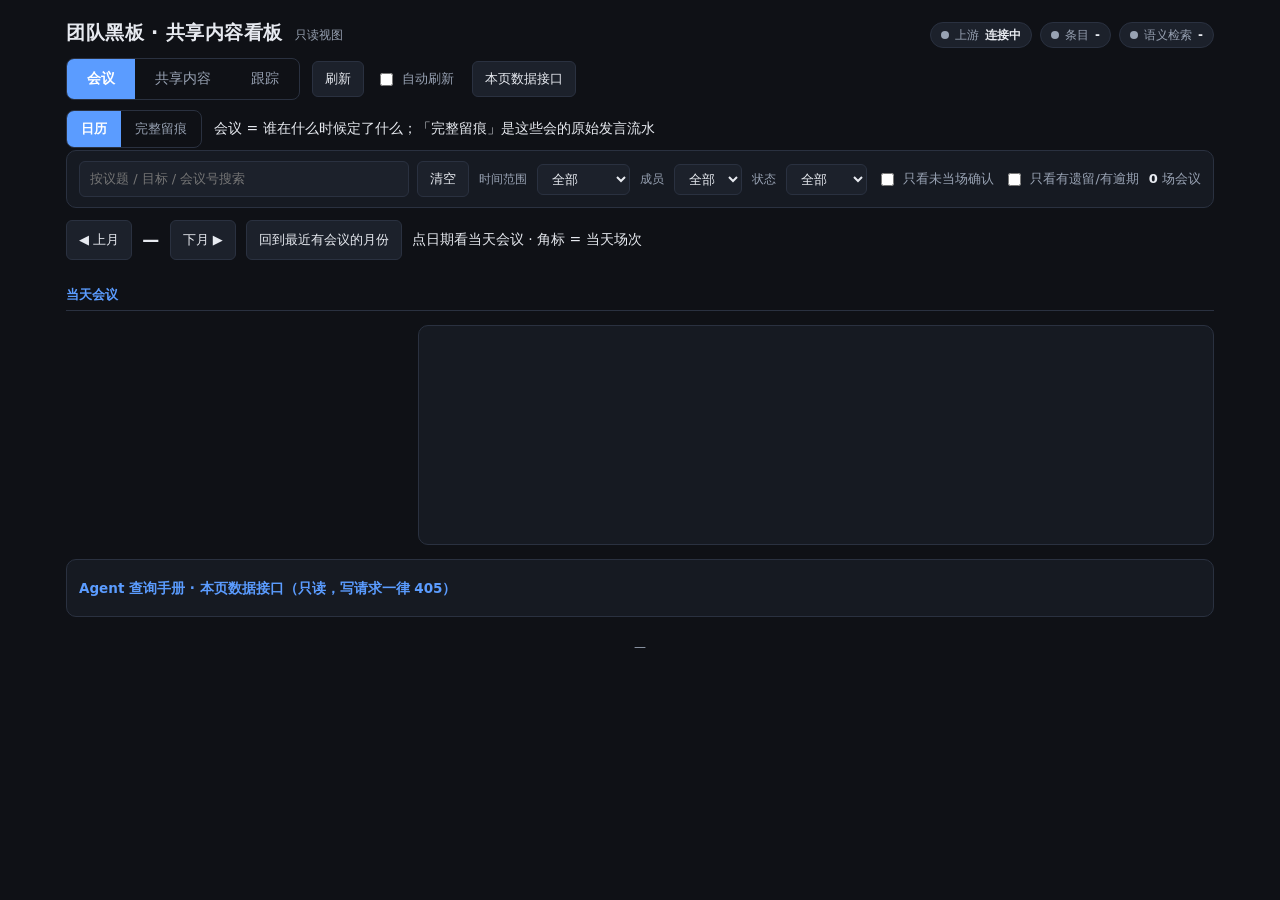
<file: crates/hacs-c/assets/view_page.html>
<!DOCTYPE html>
<html lang="zh-CN">
<head>
<meta charset="utf-8">
<meta name="viewport" content="width=device-width,initial-scale=1">
<title>团队黑板 · 共享内容看板</title>
<style>
:root{
  --bg:#0f1116; --panel:#161a22; --panel2:#1c212b; --line:#2a3140;
  --fg:#e7eaf0; --dim:#98a2b3; --accent:#5b9cff; --ok:#3fb950;
  --warn:#d29922; --err:#f85149; --chip:#232a36;
}
*{box-sizing:border-box}
html,body{margin:0;padding:0}
body{
  background:var(--bg); color:var(--fg);
  font-family:"Microsoft YaHei","PingFang SC","Noto Sans CJK SC","Source Han Sans SC",
    system-ui,-apple-system,"Segoe UI",sans-serif;
  /* 流体字号：手机上不至于小到看不清，桌面上也不会糊一屏大字 */
  font-size:clamp(13px,2.4vw,14px); line-height:1.7;
  overflow-x:hidden;                     /* 兜底：整页永远不横向滚 */
}
.wrap{max-width:1180px;margin:0 auto;padding:clamp(10px,2.2vw,16px) clamp(10px,2.2vw,16px) 48px}
header{display:flex;align-items:baseline;gap:12px;flex-wrap:wrap;margin-bottom:10px}
h1{font-size:clamp(16px,3.8vw,19px);margin:0;font-weight:600;letter-spacing:.5px}
.sub{color:var(--dim);font-size:12px}
.lights{display:flex;gap:8px;flex-wrap:wrap;margin-left:auto}
.light{display:inline-flex;align-items:center;gap:6px;background:var(--panel2);
  border:1px solid var(--line);border-radius:999px;padding:2px 10px;font-size:12px;color:var(--dim)}
.dot{width:8px;height:8px;border-radius:50%;background:var(--dim);flex:none}
.dot.ok{background:var(--ok)} .dot.bad{background:var(--err)} .dot.warn{background:var(--warn)}
.light b{color:var(--fg);font-weight:600}

#banner{display:none;margin:10px 0;padding:8px 12px;border-radius:6px;
  background:rgba(210,153,34,.14);border:1px solid var(--warn);color:#f0d68c;font-size:13px}
#banner.on{display:block}

.bar{background:var(--panel);border:1px solid var(--line);border-radius:10px;
  padding:10px 12px;display:flex;gap:10px;flex-wrap:wrap;align-items:center}
.bar .grow{flex:1 1 260px;display:flex;gap:8px;align-items:center;min-width:240px}
input[type=text],select{
  background:var(--panel2);color:var(--fg);border:1px solid var(--line);
  border-radius:6px;padding:6px 10px;font:inherit;font-size:13px;outline:none}
input[type=text]{width:100%}
input[type=text]:focus,select:focus{border-color:var(--accent)}
button{background:var(--panel2);color:var(--fg);border:1px solid var(--line);
  border-radius:6px;padding:6px 12px;font:inherit;font-size:13px;cursor:pointer;
  flex:none;white-space:nowrap}
button:hover{border-color:var(--accent);color:#fff}
button.primary{background:var(--accent);border-color:var(--accent);color:#fff;font-weight:600}
button.primary:hover{filter:brightness(1.1)}
.seg{display:inline-flex;border:1px solid var(--line);border-radius:6px;overflow:hidden;flex:none}
.seg button{border:0;border-radius:0;padding:6px 12px;background:transparent;color:var(--dim)}
.seg button.on{background:var(--accent);color:#fff;font-weight:600}
label.chk{display:inline-flex;align-items:center;gap:6px;color:var(--dim);font-size:13px;cursor:pointer}
.filters{display:flex;gap:10px;flex-wrap:wrap;align-items:center;margin-top:8px}
.filters .lb{color:var(--dim);font-size:12px}
.count{color:var(--dim);font-size:13px;margin-left:auto}
.count b{color:var(--fg)}

#list{margin-top:14px;display:flex;flex-direction:column;gap:10px}
.card{background:var(--panel);border:1px solid var(--line);border-left:3px solid var(--line);
  border-radius:8px;padding:10px 12px;cursor:pointer}
.card:hover{border-color:#3a4152;border-left-color:var(--accent)}
.card.open{border-left-color:var(--accent)}
.meta{display:flex;gap:8px;align-items:center;flex-wrap:wrap;font-size:12px;color:var(--dim)}
.id{font-family:Consolas,"Courier New",monospace;color:var(--accent);font-weight:700}
.chip{background:var(--chip);border:1px solid var(--line);border-radius:4px;padding:1px 7px;color:var(--fg)}
.chip.author{color:#7ee787} .chip.topic{color:#79c0ff} .chip.kind{color:#d2a8ff}
.chip.score{color:#ffb86b}
.time{margin-left:auto;white-space:nowrap}
.content{margin-top:7px;white-space:pre-wrap;word-break:break-word;font-size:13.5px;color:#dfe4ec}
.content.clip{max-height:4.8em;overflow:hidden;
  -webkit-mask-image:linear-gradient(#000 60%,transparent);mask-image:linear-gradient(#000 60%,transparent)}
.more{margin-top:4px;color:var(--accent);font-size:12px}
.refs{margin-top:7px;display:flex;gap:6px;flex-wrap:wrap}
.ref{background:var(--chip);border:1px dashed var(--line);border-radius:4px;
  padding:0 6px;font-size:11.5px;color:var(--dim)}
.empty{text-align:center;color:var(--dim);padding:44px 12px;border:1px dashed var(--line);border-radius:8px}
footer{margin-top:20px;color:var(--dim);font-size:12px;text-align:center}

/* --- 一级导航：会议 / 共享内容 / 跟踪（手机上平分一行，触摸目标 ≥44px）--- */
.tabs-row{display:flex;align-items:center;gap:12px;flex-wrap:wrap;margin:10px 0 2px}
.tabs{display:inline-flex;border:1px solid var(--line);border-radius:8px;overflow:hidden}
.tabs button{border:0;border-radius:0;padding:8px 20px;background:transparent;color:var(--dim);
  font-size:clamp(13px,2.8vw,14px);min-height:40px}
.tabs button.on{background:var(--accent);color:#fff;font-weight:600}
.tabs.sub button{padding:6px 14px;font-size:clamp(12px,2.6vw,13px);min-height:36px}
.pane{display:none} .pane.on{display:block}
.bar .lb{color:var(--dim);font-size:12px;flex:none}

/* --- 会议视图 --- */
.meetgrid{display:grid;grid-template-columns:330px 1fr;gap:12px;margin-top:14px;align-items:start}
.mlist{display:flex;flex-direction:column;gap:8px;max-height:74vh;overflow:auto}
.scard{background:var(--panel);border:1px solid var(--line);border-left:3px solid var(--line);
  border-radius:8px;padding:8px 10px;cursor:pointer}
.scard:hover{border-color:#3a4152}
.scard.on{border-left-color:var(--accent);background:var(--panel2)}
.scard .q{margin:5px 0;color:var(--dim);font-size:12.5px;max-height:3.4em;overflow:hidden;
  word-break:break-word}
.badge{border-radius:4px;padding:1px 7px;font-size:11.5px;border:1px solid var(--line);color:var(--dim)}
.badge.running{color:#79c0ff;border-color:#2f5f96}
.badge.converged{color:#7ee787;border-color:#2c6b3f}
.badge.timeout{color:#ffb86b;border-color:#8a6520}
.badge.aborted{color:#ff8a80;border-color:#8a2f2f}
.badge.ok{color:#7ee787;border-color:#2c6b3f}
.badge.absent{color:#98a2b3}
.badge.error{color:#ff8a80;border-color:#8a2f2f}
.mdetail{background:var(--panel);border:1px solid var(--line);border-radius:10px;
  padding:12px 14px;min-height:220px}
.qfull{margin-top:6px;font-size:14.5px;color:#eef2f8;white-space:pre-wrap;word-break:break-word}
.concl{margin-top:10px;padding:10px 12px;border-radius:8px;border:1px solid #2c6b3f;
  background:rgba(63,185,80,.10);white-space:pre-wrap;word-break:break-word;color:#dff5e3}
.concl.none{border-color:var(--line);background:var(--panel2);color:var(--dim)}
.roundhead{margin:16px 0 8px;color:var(--accent);font-size:13px;font-weight:600;
  border-bottom:1px solid var(--line);padding-bottom:4px}
.turn{border:1px solid var(--line);border-radius:8px;padding:8px 10px;margin-bottom:8px;
  background:var(--panel2)}
.turn .why{margin-top:6px;color:#f0b6b0;font-size:12.5px;white-space:pre-wrap;word-break:break-word}
.linkid{background:var(--chip);border:1px solid var(--accent);border-radius:4px;padding:0 6px;
  font-size:11.5px;color:var(--accent);cursor:pointer}
.card.hit{border-color:var(--accent)}

/* --- 会议四要素：目标 / 议程 / 当场确认 / 落实·遗留 --- */
.goal{margin-top:8px;padding:8px 12px;border-radius:8px;border:1px solid #2f5f96;
  background:rgba(91,156,255,.10);color:#dce9ff;font-size:15px;font-weight:600;
  white-space:pre-wrap;word-break:break-word}
.goal.none{border-color:var(--line);background:var(--panel2);color:var(--dim);font-weight:400}
.sect{margin:14px 0 6px;color:var(--fg);font-size:13px;font-weight:600;
  border-bottom:1px solid var(--line);padding-bottom:4px;display:flex;gap:8px;align-items:center}
.sect .n{color:var(--dim);font-weight:400;font-size:12px}
.item{border:1px solid var(--line);border-radius:8px;padding:8px 10px;margin-bottom:8px;
  background:var(--panel2)}
.item .t{font-size:13.5px;color:#eef2f8;word-break:break-word}
.item .k{color:var(--dim);font-size:12.5px;margin-top:4px;white-space:pre-wrap;word-break:break-word}
.item .k b{color:#cfd6e2;font-weight:600}
.badge.pending{color:#98a2b3}
.badge.concluded{color:#7ee787;border-color:#2c6b3f}
.badge.deferred{color:#ffb86b;border-color:#8a6520}
.badge.agree{color:#7ee787;border-color:#2c6b3f}
.badge.object{color:#ff8a80;border-color:#8a2f2f}
.badge.abstain{color:#98a2b3}
.badge.late{color:#ff8a80;border-color:#8a2f2f}
.badge.open{color:#79c0ff;border-color:#2f5f96}
.badge.doing{color:#ffb86b;border-color:#8a6520}
.badge.done{color:#7ee787;border-color:#2c6b3f}
.badge.dropped{color:#98a2b3}
.badge.watching{color:#ffb86b;border-color:#8a6520}
.badge.closed{color:#7ee787;border-color:#2c6b3f}
.vote{margin-top:8px;padding:8px 12px;border-radius:8px;border:1px solid var(--line);
  background:var(--panel2);color:var(--dim);font-size:13px}
.vote.pass{border-color:#2c6b3f;background:rgba(63,185,80,.10);color:#dff5e3}
.vote.fail{border-color:var(--warn);background:rgba(210,153,34,.12);color:#f0d68c}
.vote .names{margin-top:4px;color:var(--fg);font-size:12.5px;word-break:break-word}
.warnline{margin-top:8px;color:#f0d68c;font-size:12.5px}

/* --- 出席率：满员=绿，缺一个人就黄；缺席成员的名字一律红标 --- */
.att{margin-top:8px;padding:7px 12px;border-radius:8px;border:1px solid #2c6b3f;
  background:rgba(63,185,80,.08);color:#dff5e3;font-size:13px}
.att.bad{border-color:var(--warn);background:rgba(210,153,34,.12);color:#f0d68c}
.att.none{border-color:var(--line);background:var(--panel2);color:var(--dim)}
.miss{color:#ff8a80;font-weight:600;word-break:break-word;font-size:12.5px;margin-top:4px}
.badge.att{border-color:#2c6b3f;color:#7ee787;background:none;padding:1px 7px;margin:0}
.badge.attbad{color:#f0d68c;border-color:#8a6520}
.badge.defect{color:#ff8a80;border-color:#8a2f2f}
.badge.issue{color:#98a2b3}

/* --- 跟踪页签：跨会总清单 --- */
.tsec{margin-top:16px}
.trow{display:grid;grid-template-columns:96px 1fr 132px 72px 128px;gap:8px;
  padding:7px 10px;border:1px solid var(--line);border-radius:8px;margin-bottom:6px;
  background:var(--panel);align-items:start;font-size:13px;word-break:break-word}
.trow.head{background:var(--panel2);color:var(--dim);font-size:12px;font-weight:600;
  position:sticky;top:0}
.trow.late{border-color:#8a2f2f;background:rgba(248,81,73,.09)}
.trow .who{color:#7ee787}
.trow .due{color:var(--dim)}
.trow.late .due{color:#ff8a80;font-weight:600}
.trow .src{color:var(--accent);cursor:pointer;font-size:12px}
.sum{display:flex;gap:10px;flex-wrap:wrap;align-items:center}
.sum .pill{background:var(--panel2);border:1px solid var(--line);border-radius:999px;
  padding:2px 12px;font-size:12.5px;color:var(--dim)}
.sum .pill b{color:var(--fg)}
.sum .pill.late b{color:#ff8a80}

/* --- 会议模块：月历（仿日历 App：有会议的日子打点 + 场次角标）--- */
.calbar{display:flex;align-items:center;gap:10px;flex-wrap:wrap;margin-top:12px}
.calbar .mon{font-size:clamp(14px,3.4vw,17px);font-weight:600;letter-spacing:.5px}
.calbar button{min-width:44px;min-height:40px}
.cal{display:grid;grid-template-columns:repeat(7,1fr);gap:6px;margin-top:10px}
.cal .wd{text-align:center;color:var(--dim);font-size:12px;padding:2px 0}
.day{position:relative;min-height:62px;border:1px solid var(--line);border-radius:8px;
  background:var(--panel);padding:4px 6px;cursor:pointer}
.day:hover{border-color:#3a4152}
.day.pad{background:transparent;border-color:transparent;cursor:default}
.day.has{border-color:#2f5f96}
.day.on{border-color:var(--accent);background:var(--panel2)}
.day .dn{font-size:13px;color:var(--fg)}
.day.pad .dn{color:#3a4152}
.day .mark{position:absolute;left:6px;bottom:8px;width:7px;height:7px;border-radius:50%;
  background:var(--accent)}
.day .cnt{position:absolute;right:4px;bottom:4px;background:var(--accent);color:#fff;
  border-radius:999px;font-size:11px;line-height:18px;height:18px;min-width:18px;
  text-align:center;padding:0 5px;font-weight:600}
.day.late .cnt{background:var(--err)}
/* 手机上的月历替身：只列"当月有会议的日期"，一行一张卡，点得到 */
.callist{display:none;flex-direction:column;gap:8px;margin-top:10px}
.dcard{border:1px solid var(--line);border-radius:10px;background:var(--panel);
  padding:10px 12px;min-height:44px;cursor:pointer;display:flex;gap:10px;
  align-items:center;flex-wrap:wrap}
.dcard.on{border-color:var(--accent);background:var(--panel2)}
.dcard .dd{font-size:15px;font-weight:600}
.dayhead{margin:14px 0 6px;color:var(--accent);font-size:13px;font-weight:600;
  border-bottom:1px solid var(--line);padding-bottom:4px}

/* --- 共享内容模块 --- */
.grp{border:1px solid var(--line);border-radius:10px;background:var(--panel);
  padding:10px 12px;margin-bottom:12px}
.grp>.gh{display:flex;gap:8px;align-items:center;flex-wrap:wrap;font-size:13.5px;
  font-weight:600;margin-bottom:6px}
.grp>.gh .n{color:var(--dim);font-weight:400;font-size:12px}
.sitem{border:1px solid var(--line);border-left:3px solid var(--line);border-radius:8px;
  background:var(--panel2);padding:9px 11px;margin-bottom:8px;word-break:break-word}
.sitem.expired{border-left-color:var(--err);background:rgba(248,81,73,.08)}
.sitem.soon{border-left-color:var(--warn);background:rgba(210,153,34,.08)}
.sitem.review{border-left-color:var(--warn)}
.sitem.revoked{opacity:.55;border-left-color:var(--dim)}
.sitem.locked{border-style:dashed;border-left-color:var(--warn)}
.sitem .st{font-size:14px;color:#eef2f8;font-weight:600}
.kvs{display:flex;gap:4px 14px;flex-wrap:wrap;font-size:12.5px;color:var(--dim);margin-top:6px}
.kvs b{color:#cfd6e2;font-weight:600}
.tags{display:flex;gap:6px;flex-wrap:wrap;margin-top:6px}
.badge.expired{color:#ff8a80;border-color:#8a2f2f}
.badge.soon{color:#ffb86b;border-color:#8a6520}
.badge.review{color:#ffb86b;border-color:#8a6520}
.badge.revoked{color:#98a2b3}
.badge.locked{color:#ffb86b;border-color:#8a6520}
.badge.ttl{color:#79c0ff;border-color:#2f5f96}
.hist{margin-top:6px;font-size:12.5px;color:var(--dim)}
.hist .hrow{border-top:1px dashed var(--line);padding-top:4px;margin-top:4px;word-break:break-word}

/* --- Agent 查询手册：长 curl 用可横滚的代码块，绝不撑破页面 --- */
details.man{border:1px solid var(--line);border-radius:10px;background:var(--panel);
  padding:6px 12px;margin-top:14px}
details.man>summary{cursor:pointer;min-height:44px;display:flex;align-items:center;
  gap:8px;font-size:13.5px;font-weight:600;color:var(--accent)}
details.man .p{color:var(--dim);font-size:12.5px;margin:4px 0;word-break:break-word}
.code{background:#0b0d12;border:1px solid var(--line);border-radius:6px;
  padding:8px 10px;margin:6px 0;font-family:Consolas,"Courier New",monospace;
  font-size:12.5px;white-space:pre;overflow-x:auto;max-width:100%;color:#cfe3ff}
.ep{font-family:Consolas,"Courier New",monospace;color:var(--accent);
  word-break:break-all;overflow-wrap:anywhere}
.trunc{display:inline-block;max-width:100%;overflow:hidden;text-overflow:ellipsis;
  white-space:nowrap;vertical-align:bottom}

/* --- 响应式三档：≥1024 桌面多列 / 768~1023 平板 / <768 手机单列，另有 <480 微调 --- */
@media (min-width:1024px){
  .meetgrid{grid-template-columns:340px 1fr}
}
@media (max-width:1023px){
  .meetgrid{grid-template-columns:1fr}
  .mlist{max-height:none}
  .trow{grid-template-columns:1fr 1fr}
  .trow.head{display:none}
  .day{min-height:54px}
  .wrap{max-width:100%}
}
@media (max-width:767px){
  /* 表格/多列行一律转卡片式单列；桌面专用列直接隐藏 */
  .trow{grid-template-columns:1fr;padding:10px}
  .d-none-mobile{display:none !important}
  .cal{display:none}                     /* 7 列小方块在手机上看不清，换列表 */
  .callist{display:flex}
  .meetgrid{gap:10px}
  button,select,input[type=text]{min-height:44px}   /* 触摸目标 */
  .tabs{display:flex;width:100%}
  .tabs button{flex:1 1 0;padding:8px 4px;min-height:44px}
  .bar{padding:10px;gap:8px}
  .bar .grow{min-width:0;flex:1 1 100%}
  .count{margin-left:0}
  .lights{margin-left:0}
  .filters{gap:8px}
  .vote .names{display:flex;flex-direction:column;gap:2px}
  .sum{width:100%}
  .time{margin-left:0}
}
@media (max-width:479px){
  .wrap{padding:8px 8px 40px}
  .chip,.badge,.ref{font-size:11px;padding:1px 5px}
  .meta{gap:6px}
  .tabs button{font-size:12.5px}
  .grp,.sitem,.item,.turn,.mdetail{padding:8px 9px}
  .code{font-size:11.5px}
  .dcard .dd{font-size:14px}
}
</style>
</head>
<body>
<div class="wrap">
  <header>
    <h1>团队黑板 · 共享内容看板</h1>
    <span class="sub">只读视图</span>
    <div class="lights">
      <span class="light"><i class="dot" id="d-up"></i>上游 <b id="t-up">连接中</b></span>
      <span class="light"><i class="dot" id="d-cnt"></i>条目 <b id="t-cnt">-</b></span>
      <span class="light"><i class="dot" id="d-emb"></i>语义检索 <b id="t-emb">-</b></span>
    </div>
  </header>

  <div id="banner"></div>

  <div class="tabs-row">
    <span class="tabs" id="tabs">
      <button data-mod="meet" class="on">会议</button>
      <button data-mod="shared">共享内容</button>
      <button data-mod="track">跟踪</button>
    </span>
    <button id="refresh">刷新</button>
    <label class="chk"><input type="checkbox" id="auto"> 自动刷新<span id="tick"></span></label>
    <button id="man-top">本页数据接口</button>
  </div>

  <div class="pane on" id="pane-meet">
    <div class="tabs-row">
      <span class="tabs sub" id="subtabs">
        <button data-sub="cal" class="on">日历</button>
        <button data-sub="board">完整留痕</button>
      </span>
      <span class="lb d-none-mobile">会议 = 谁在什么时候定了什么；「完整留痕」是这些会的原始发言流水</span>
    </div>

    <div class="pane on" id="sub-cal">
      <div class="bar">
        <div class="grow">
          <input type="text" id="m-q" placeholder="按议题 / 目标 / 会议号搜索" autocomplete="off">
          <button id="m-clear">清空</button>
        </div>
        <span class="lb">时间范围</span>
        <select id="m-range">
          <option value="">全部</option>
          <option value="7">近 7 天</option>
          <option value="30">近 30 天</option>
          <option value="90">近 90 天</option>
        </select>
        <span class="lb">成员</span>
        <select id="m-member"><option value="">全部</option></select>
        <span class="lb">状态</span>
        <select id="m-state">
          <option value="">全部</option>
          <option value="running">进行中</option>
          <option value="converged">已收敛</option>
          <option value="timeout">超时</option>
          <option value="aborted">已中止</option>
        </select>
        <label class="chk"><input type="checkbox" id="m-unconf"> 只看未当场确认</label>
        <label class="chk"><input type="checkbox" id="m-risk"> 只看有遗留/有逾期</label>
        <span class="count"><b id="m-count">0</b> 场会议</span>
      </div>

      <div class="calbar">
        <button id="cal-prev">◀ 上月</button>
        <span class="mon" id="cal-mon">—</span>
        <button id="cal-next">下月 ▶</button>
        <button id="cal-recent">回到最近有会议的月份</button>
        <span class="lb d-none-mobile">点日期看当天会议 · 角标 = 当天场次</span>
      </div>
      <div class="cal" id="cal"></div>
      <div class="callist" id="cal-list"></div>

      <div class="dayhead" id="m-dayhead">当天会议</div>
      <div class="meetgrid">
        <div class="mlist" id="m-list"></div>
        <div class="mdetail" id="m-detail"></div>
      </div>
    </div>

  <div class="pane" id="sub-board">
    <div class="bar">
      <div class="grow">
        <input type="text" id="q" placeholder="搜索：用一句话描述你想找的内容（语义检索）" autocomplete="off">
        <button class="primary" id="go">搜索</button>
        <button id="clear">清空</button>
      </div>
      <span class="seg" id="modeseg">
        <button data-mode="semantic" class="on" title="调用上游语义检索">语义</button>
        <button data-mode="keyword" title="在已加载的条目里做本地包含匹配，不调用语义检索">关键词</button>
      </span>
    </div>

    <div class="filters">
      <span class="lb">作者</span><select id="f-author"><option value="">全部</option></select>
      <span class="lb">主题</span><select id="f-topic"><option value="">全部</option></select>
      <span class="lb">类型</span><select id="f-kind"><option value="">全部</option></select>
      <span class="lb">条数</span><select id="f-limit">
        <option value="10">10</option><option value="20" selected>20</option>
        <option value="50">50</option></select>
      <span class="count"><b id="count">0</b> 条<span id="scope"></span></span>
    </div>

    <div id="list"></div>
  </div>
  </div>

  <div class="pane" id="pane-shared">
    <div class="bar">
      <div class="grow">
        <input type="text" id="s-q" placeholder="搜索共享内容：标题 / 正文 / 标签" autocomplete="off">
        <button class="primary" id="s-go">搜索</button>
        <button id="s-clear">清空</button>
      </div>
      <label class="chk" title="走上游 /shared/search?semantic=1"><input type="checkbox" id="s-sem"> 语义检索</label>
      <span class="lb">类型</span><select id="s-kind"><option value="">全部</option></select>
      <span class="lb">维护责任人</span><select id="s-owner"><option value="">全部</option></select>
      <span class="lb">标签</span><select id="s-tag"><option value="">全部</option></select>
    </div>

    <div class="tabs-row">
      <span class="tabs sub" id="s-scope">
        <button data-scope="task" class="on">任务级</button>
        <button data-scope="permanent">永久</button>
      </span>
      <span class="lb d-none-mobile">任务级 = 跟着任务生灭，到点按销毁条件清掉；永久 = 长期档案，靠复审保鲜</span>
      <span class="count"><b id="s-count">0</b> 条内容</span>
    </div>

    <div id="s-body"></div>
  </div>

  <div class="pane" id="pane-track">
    <div class="bar">
      <span class="sum">
        <span class="pill">落实未闭环 <b id="k-aopen">-</b></span>
        <span class="pill late">落实逾期 <b id="k-alate">-</b></span>
        <span class="pill">遗留未闭环 <b id="k-iopen">-</b></span>
        <span class="pill late">遗留逾期 <b id="k-ilate">-</b></span>
        <span class="pill late">缺陷未闭环 <b id="k-dopen">-</b></span>
        <span class="pill late">缺陷逾期 <b id="k-dlate">-</b></span>
      </span>
      <span class="lb">责任人</span>
      <select id="k-owner"><option value="">全部</option></select>
      <span class="lb">性质</span>
      <select id="k-kind">
        <option value="">全部</option>
        <option value="defect">疑似缺陷 defect</option>
        <option value="issue">普通遗留 issue</option>
      </select>
      <span class="lb">状态</span>
      <select id="k-status">
        <option value="">全部</option>
        <option value="open">待办 open</option>
        <option value="doing">进行中 doing</option>
        <option value="watching">观察中 watching</option>
        <option value="done">已完成 done</option>
        <option value="closed">已关闭 closed</option>
        <option value="dropped">已放弃 dropped</option>
      </select>
      <label class="chk"><input type="checkbox" id="k-overdue"> 只看逾期</label>
    </div>

    <div class="tsec">
      <div class="sect">落实事项（谁 · 做什么 · 什么时候之前做完）
        <span class="n" id="k-acount">0 条</span></div>
      <div id="k-actions"></div>
    </div>

    <div class="tsec">
      <div class="sect">遗留问题 / 疑似缺陷（跟踪系统：没闭环的都在这儿）
        <span class="n" id="k-icount">0 条</span></div>
      <div id="k-issues"></div>
    </div>
  </div>

  <details class="man" id="man">
    <summary>Agent 查询手册 · 本页数据接口（只读，写请求一律 405）</summary>
    <div id="man-body"></div>
  </details>

  <footer id="foot">—</footer>
</div>

<script>
"use strict";
var CFG = __CFG_JSON__;

var state = {
  raw: [],                 // 最近一次从服务端拿到的条目
  mode: "semantic",
  expanded: {},            // entry_id -> true，刷新后保持展开状态
  facets: {author: {}, topic: {}, kind: {}},   // 选项从见过的数据里归纳，只增不减
  timer: null, left: 0, busy: false,
  mod: "meet",             // 一级模块：meet / shared / track，自动刷新时保持不变
  sub: "cal",              // 会议模块内的二级页：cal（日历）/ board（完整留痕）
  month: null,             // 月历当前显示的月份 {y, m}（m 是 0..11）
  day: null,               // 选中的日期 "YYYY-MM-DD"（北京时间口径）
  sessions: [], sid: null, detail: null,
  shared: null,            // 共享内容：整份上游响应
  sscope: "task",          // 共享内容分区：task / permanent
  sopen: {},               // shared_id -> true，展开正文
  shist: {},               // shared_id -> true，展开变更历史
  sfacets: {kind: {}, owner: {}, tag: {}},
  topen: {},               // turn_id -> true，刷新后保持展开的发言
  highlight: null,         // 从会议跳过来要高亮的 entry_id（只亮一次）
  track: null,             // 跟踪页签的数据：{actions, issues, counts, degraded}
  owners: {}               // 见过的责任人，用来填筛选下拉；只增不减
};

// 服务端给的是英文枚举，页面上一律显示中文
var STATE_CN = {running: "进行中", converged: "已收敛", timeout: "超时", aborted: "已中止"};
var STATUS_CN = {ok: "已发言", absent: "缺席", error: "异常", skipped: "跳过"};
var STANCE_CN = {support: "支持", oppose: "反对", neutral: "中立", need_info: "要资料"};
var VOTE_CN = {"continue": "再谈一轮", "converge": "可收敛"};
var STATE_KINDS = ["running", "converged", "timeout", "aborted"];
var STATUS_KINDS = ["ok", "absent", "error", "skipped"];

// 会议四要素用到的枚举（同样是"英文进来、中文出去"）
var AGENDA_CN = {pending: "待议", concluded: "已结论", deferred: "顺延"};
var AGENDA_KINDS = ["pending", "concluded", "deferred"];
var VERDICT_CN = {agree: "同意", object: "反对", abstain: "弃权", absent: "缺席"};
var VERDICT_KINDS = ["agree", "object", "abstain", "absent"];
var TRACK_CN = {open: "待办", doing: "进行中", done: "已完成", dropped: "已放弃",
                watching: "观察中", closed: "已关闭"};
var TRACK_KINDS = ["open", "doing", "done", "dropped", "watching", "closed"];
// 遗留问题的性质：defect = 缺席自动开的疑似缺陷单，必须一眼认出来
var ISSUE_KIND_CN = {issue: "普通遗留", defect: "疑似缺陷"};
var ISSUE_KINDS = ["issue", "defect"];
// 上游 degraded[] 里的技术名 -> 人话（缺表/缺列时告诉用户缺的是哪一块）
var DEGRADED_CN = {session_goal: "目标/议程/确认摘要", agenda_items: "议程条目",
                   confirmations: "当场确认", actions: "落实事项", issues: "遗留问题",
                   session_attendance: "出席率（应到/实到/缺席）",
                   issue_kind: "遗留问题的性质与证据（issue/defect）"};

// 共享内容：永久区按 kind 分组，英文枚举照例翻成中文（不认识的原样显示）
var SHARED_KIND_CN = {node: "节点", agent: "Agent", owner_profile: "主人画像",
                      owner_key_info: "主人关键信息", config: "配置", other: "其它"};
var SHARED_KIND_ORDER = ["node", "agent", "owner_profile", "owner_key_info", "config", "other"];
var TASK_STATE_CN = {active: "进行中", running: "进行中", done: "已结束",
                     closed: "已结束", aborted: "已中止", destroyed: "已销毁"};
var WEEKDAY_CN = ["日", "一", "二", "三", "四", "五", "六"];

function degradedText(list){
  if (!list || !list.length) return "";
  var names = [];
  for (var i = 0; i < list.length; i++) names.push(DEGRADED_CN[list[i]] || list[i]);
  return "库里还没有这几块的记录表：" + names.join("、") + "（等建表迁移跑完就有了）";
}

function $(id){ return document.getElementById(id); }

function el(tag, cls, text){
  var n = document.createElement(tag);
  if (cls) n.className = cls;
  // 一律 textContent：条目正文是各 Agent 写的，永远不进 innerHTML
  if (text !== undefined && text !== null) n.textContent = String(text);
  return n;
}

function banner(msg){
  var b = $("banner");
  if (msg) { b.textContent = msg; b.className = "on"; }
  else { b.textContent = ""; b.className = ""; }
}

function pad(n){ return n < 10 ? "0" + n : "" + n; }

// 时间一律显示北京时间（UTC+8）：不看浏览器本地时区的脸色，
// 大家截图对时间时说的是同一个数。页脚会写明时区。
function fmtTime(ts){
  if (!ts) return "-";
  var d = new Date(ts);
  if (isNaN(d.getTime())) return String(ts);
  var b = new Date(d.getTime() + 8 * 3600 * 1000);
  return b.getUTCFullYear() + "-" + pad(b.getUTCMonth()+1) + "-" + pad(b.getUTCDate()) + " " +
         pad(b.getUTCHours()) + ":" + pad(b.getUTCMinutes()) + ":" + pad(b.getUTCSeconds());
}

// 日历一律按北京时间切日：先把时刻整体 +8h，再全程用 UTC 取值
function bj(ts){
  if (!ts) return null;
  var d = new Date(ts);
  if (isNaN(d.getTime())) return null;
  return new Date(d.getTime() + 8 * 3600 * 1000);
}

function dayKey(ts){
  var b = bj(ts);
  if (!b) return "";
  return b.getUTCFullYear() + "-" + pad(b.getUTCMonth() + 1) + "-" + pad(b.getUTCDate());
}

function hhmm(ts){
  var b = bj(ts);
  if (!b) return "--:--";
  return pad(b.getUTCHours()) + ":" + pad(b.getUTCMinutes());
}

function keyOf(y, m, d){ return y + "-" + pad(m + 1) + "-" + pad(d); }

function dayLabel(key){
  var parts = String(key || "").split("-");
  if (parts.length !== 3) return key || "-";
  var dt = new Date(Date.UTC(Number(parts[0]), Number(parts[1]) - 1, Number(parts[2])));
  return Number(parts[1]) + " 月 " + Number(parts[2]) + " 日（周" +
         WEEKDAY_CN[dt.getUTCDay()] + "）";
}

// 截止时间只到分钟，表格里省一列宽度
function fmtDue(ts){
  if (!ts) return "未定截止";
  var text = fmtTime(ts);
  return text.length > 16 ? text.slice(0, 16) : text;
}

function relTime(ts){
  var d = new Date(ts);
  if (isNaN(d.getTime())) return "";
  var s = Math.floor((Date.now() - d.getTime()) / 1000);
  if (s < 0) return "";
  if (s < 60) return s + " 秒前";
  if (s < 3600) return Math.floor(s/60) + " 分钟前";
  if (s < 86400) return Math.floor(s/3600) + " 小时前";
  return Math.floor(s/86400) + " 天前";
}

function api(path){
  return fetch(path, {headers: {"Accept": "application/json"}}).then(function(r){
    return r.json().catch(function(){ return {ok:false, error:"bad_json"}; })
            .then(function(j){ return {status: r.status, body: j}; });
  });
}

// --- 状态灯 ---------------------------------------------------------
function loadHealth(){
  return api("/api/health").then(function(res){
    var b = res.body || {};
    if (res.status !== 200 || !b.ok){
      $("d-up").className = "dot bad"; $("t-up").textContent = "不可用";
      $("d-cnt").className = "dot"; $("t-cnt").textContent = "-";
      $("d-emb").className = "dot"; $("t-emb").textContent = "-";
      banner("上游黑板不可用：" + (b.detail || b.error || ("HTTP " + res.status)));
      return;
    }
    banner("");
    $("d-up").className = "dot ok";
    $("t-up").textContent = (b.node || "ok") + " v" + (b.version || "?");
    var total = (b.entries && b.entries.total !== undefined) ? b.entries.total : "-";
    $("d-cnt").className = "dot ok"; $("t-cnt").textContent = total;
    var emb = b.embed || {};
    if (emb.available && emb.loaded !== false){
      $("d-emb").className = "dot ok";
      $("t-emb").textContent = "可用 · " + (emb.model || "?");
    } else if (emb.available){
      $("d-emb").className = "dot warn"; $("t-emb").textContent = "未加载";
    } else {
      $("d-emb").className = "dot warn"; $("t-emb").textContent = "退化为关键词";
    }
  }).catch(function(e){
    $("d-up").className = "dot bad"; $("t-up").textContent = "不可用";
    banner("看板服务本身连不上：" + e);
  });
}

// --- 拉数据 ---------------------------------------------------------
function load(){
  if (state.busy) return Promise.resolve();
  state.busy = true;
  var q = $("q").value.trim();
  var limit = $("f-limit").value;
  var url;
  // 语义模式且有 q 才去打 /api/search；空 q 一律走 /api/entries
  if (q && state.mode === "semantic"){
    url = "/api/search?q=" + encodeURIComponent(q) + "&limit=" + encodeURIComponent(limit);
  } else {
    url = "/api/entries?limit=" + encodeURIComponent(limit);
    var a = $("f-author").value, t = $("f-topic").value, k = $("f-kind").value;
    if (a) url += "&author=" + encodeURIComponent(a);
    if (t) url += "&topic=" + encodeURIComponent(t);
    if (k) url += "&kind=" + encodeURIComponent(k);
  }
  return api(url).then(function(res){
    var b = res.body || {};
    if (res.status !== 200 || !b.ok){
      banner("取条目失败：" + (b.detail || b.error || ("HTTP " + res.status)));
      state.raw = [];
    } else {
      banner("");
      state.raw = b.entries || [];
      collectFacets(state.raw);
    }
    render();
  }).catch(function(e){
    banner("请求失败：" + e); state.raw = []; render();
  }).then(function(){ state.busy = false; });
}

function collectFacets(rows){
  var keys = ["author", "topic", "kind"];
  for (var i = 0; i < rows.length; i++){
    for (var j = 0; j < keys.length; j++){
      var v = rows[i][keys[j]];
      if (v) state.facets[keys[j]][v] = true;
    }
  }
  for (var j2 = 0; j2 < keys.length; j2++) syncSelect("f-" + keys[j2], state.facets[keys[j2]]);
}

function syncSelect(id, set){
  var sel = $(id), keep = sel.value;
  var names = Object.keys(set).sort();
  if (sel.options.length - 1 === names.length) return;   // 没有新选项就别动
  sel.innerHTML = "";
  sel.appendChild(el("option", null, "全部"));
  sel.options[0].value = "";
  for (var i = 0; i < names.length; i++){
    var o = el("option", null, names[i]);
    o.value = names[i];
    sel.appendChild(o);
  }
  sel.value = keep;
}

// --- 渲染 -----------------------------------------------------------
function visible(){
  var a = $("f-author").value, t = $("f-topic").value, k = $("f-kind").value;
  var q = $("q").value.trim().toLowerCase();
  var kw = (state.mode === "keyword") && q;
  return state.raw.filter(function(e){
    if (a && e.author !== a) return false;
    if (t && e.topic !== t) return false;
    if (k && e.kind !== k) return false;
    if (kw){
      var hay = [e.content, e.author, e.topic, e.kind].join(" ").toLowerCase();
      if (hay.indexOf(q) < 0) return false;
    }
    return true;
  });
}

function card(e){
  var box = el("div", "card");
  var open = !!state.expanded[e.entry_id];
  if (open) box.className = "card open";

  var meta = el("div", "meta");
  meta.appendChild(el("span", "id", "#" + (e.entry_id !== undefined ? e.entry_id : "?")));
  if (e.author) meta.appendChild(el("span", "chip author", e.author));
  if (e.topic)  meta.appendChild(el("span", "chip topic", e.topic));
  if (e.kind)   meta.appendChild(el("span", "chip kind", e.kind));
  if (e.status && e.status !== "active") meta.appendChild(el("span", "chip", e.status));
  if (typeof e.score === "number") meta.appendChild(el("span", "chip score", "相似度 " + e.score.toFixed(3)));
  var t = el("span", "time", fmtTime(e.ts));
  var rel = relTime(e.ts);
  if (rel) t.textContent += "（" + rel + "）";
  meta.appendChild(t);
  box.appendChild(meta);

  var body = el("div", "content", e.content === undefined ? "" : e.content);
  if (!open) body.className = "content clip";
  box.appendChild(body);

  var text = String(e.content || "");
  if (text.length > 160 || text.indexOf("\\n") >= 0){
    box.appendChild(el("div", "more", open ? "收起 ▲" : "展开全文 ▼"));
  } else if (!open){
    body.className = "content";        // 短正文不折叠
  }

  if (e.refs && e.refs.length) box.appendChild(refsRow(e.refs));

  box.onclick = function(){
    if (state.expanded[e.entry_id]) delete state.expanded[e.entry_id];
    else state.expanded[e.entry_id] = true;
    render();
  };
  return box;
}

// refs 同样是各 Agent 写的不可信内容：JSON.stringify 之后仍旧走 textContent
function refsRow(refs){
  var row = el("div", "refs");
  for (var i = 0; i < refs.length; i++){
    var r = refs[i];
    row.appendChild(el("span", "ref", "ref " + (typeof r === "object" ? JSON.stringify(r) : r)));
  }
  return row;
}

function stamp(){
  $("foot").textContent = "最后更新 " + fmtTime(new Date().toISOString()) +
    "　·　页面所有时间均为北京时间（UTC+8）" +
    "　·　本页只读，不向黑板写入任何内容";
}

function render(){
  var rows = visible();
  var hl = state.highlight;
  state.highlight = null;                      // 高亮只亮这一次
  var list = $("list");
  list.innerHTML = "";
  $("count").textContent = rows.length;
  var q = $("q").value.trim();
  $("scope").textContent = q
    ? ("　" + (state.mode === "semantic" ? "语义检索" : "关键词匹配") + "：" + q)
    : "　最新条目";
  if (!rows.length){
    var hint = state.raw.length
      ? "当前筛选条件下没有条目 —— 试试把作者/主题/类型改回「全部」。"
      : "没有取到任何条目 —— 上游可能为空，或连接异常（见顶部提示）。";
    list.appendChild(el("div", "empty", hint));
  } else {
    var seen = false;
    for (var i = 0; i < rows.length; i++){
      var box = card(rows[i]);
      if (hl !== null && rows[i].entry_id === hl){
        box.className = box.className + " hit";
        seen = true;
      }
      list.appendChild(box);
    }
    if (hl !== null && !seen){
      banner("条目 #" + hl + " 不在当前列表里 —— 把「条数」调大或清掉筛选再找。");
    }
  }
  stamp();
}

// --- 会议：场次列表 -------------------------------------------------
function badge(kind, allowed, text){
  // class 名只从白名单里取，绝不把服务端字符串直接当样式类
  var cls = "badge";
  for (var i = 0; i < allowed.length; i++) if (allowed[i] === kind) cls = "badge " + kind;
  return el("span", cls, text);
}

// --- 出席率：分母是**应到人数**（members 全集），不是在场人数 ----------
// 成员都是云主机 / 常驻 Agent，设计上不该掉线 —— 所以满员才算正常（绿），
// 只要缺一个就是异常（黄），缺席成员的名字一律红标。
function attInfo(s){
  var exp = s.expected_count, pre = s.present_count;
  var miss = s.absent_members || [];
  if (exp === null || exp === undefined || pre === null || pre === undefined){
    return {known: false, expected: (s.members || []).length, present: null,
            absent: null, rate: null, missing: miss, text: "出席率（未记录）"};
  }
  var rate = s.attendance_rate;
  if (rate === null || rate === undefined) rate = exp ? (pre / exp) : null;
  var text = "出席率 " + pre + "/" + exp +
             (rate === null ? "" : (" = " + (rate * 100).toFixed(1) + "%"));
  return {known: true, expected: exp, present: pre,
          absent: (s.absent_count === undefined ? null : s.absent_count),
          rate: rate, missing: miss, text: text};
}

function attFull(a){ return a.known && a.rate !== null && a.rate >= 1; }

function attBadge(s){
  var a = attInfo(s);
  if (!a.known) return badge("", [], a.text);
  return badge(attFull(a) ? "att" : "attbad", ["att", "attbad"], a.text);
}

// 缺席名单：红标，且明说"已自动开缺陷单"，别让人以为只是个统计数字
function attBlock(s){
  var a = attInfo(s);
  var box = el("div", !a.known ? "att none" : (attFull(a) ? "att" : "att bad"));
  box.appendChild(el("div", null, a.known
    ? ("应到 " + a.expected + " 人 / 实到 " + a.present + " 人 / 缺席 " +
       (a.absent === null ? (a.expected - a.present) : a.absent) + " 人 —— " + a.text)
    : "出席率：（未记录 —— 这场会是老版本跑的）"));
  if (a.missing.length){
    box.appendChild(el("div", "miss",
      "缺席：" + a.missing.join("、") + "（点名无应答 = 疑似程序缺陷，已自动开单跟踪）"));
  } else if (a.known && attFull(a)){
    box.appendChild(el("div", null, "全员到齐"));
  }
  return box;
}

// 缺陷单的证据是 jsonb 数组（键名是中文），这里压成一行给人看
function evidenceText(list){
  if (!list || !list.length) return "";
  var parts = [];
  for (var i = 0; i < list.length && i < 3; i++){
    var e = list[i] || {}, bits = [];
    if (e["点名次数"] !== undefined && e["点名次数"] !== null){
      bits.push("点名 " + e["点名次数"] + " 次无应答");
    }
    if (e["失败原因"]) bits.push(String(e["失败原因"]));
    if (e["环节"] && e["环节"].length) bits.push(String(e["环节"].join("、")));
    if (e.session_id) bits.push("来源 " + e.session_id);
    if (e.ts) bits.push(fmtTime(e.ts));
    parts.push(bits.length ? bits.join("｜") : JSON.stringify(e));
  }
  return parts.join("；");
}

// --- 三个模块：会议（日历）/ 共享内容 / 跟踪 --------------------------
// 信息边界：会议 = 一场会本身（目标/议程/结论/确认/落实/遗留/留痕）；
// 共享内容 = 与会议无关、供人和 Agent 长期或按任务取用的资料；
// 跟踪 = 跨会汇总的未闭环清单。三者受众与管控不同，页面上不混。
function paintMod(){
  var btns = $("tabs").getElementsByTagName("button");
  for (var i = 0; i < btns.length; i++){
    btns[i].className = (btns[i].getAttribute("data-mod") === state.mod) ? "on" : "";
  }
  $("pane-meet").className = (state.mod === "meet") ? "pane on" : "pane";
  $("pane-shared").className = (state.mod === "shared") ? "pane on" : "pane";
  $("pane-track").className = (state.mod === "track") ? "pane on" : "pane";
}

function paintSub(){
  var btns = $("subtabs").getElementsByTagName("button");
  for (var i = 0; i < btns.length; i++){
    btns[i].className = (btns[i].getAttribute("data-sub") === state.sub) ? "on" : "";
  }
  $("sub-cal").className = (state.sub === "cal") ? "pane on" : "pane";
  $("sub-board").className = (state.sub === "board") ? "pane on" : "pane";
}

function switchMod(name){
  state.mod = name;
  paintMod();
  reloadCurrent();
}

function switchSub(name){
  state.sub = name;
  paintSub();
  reloadCurrent();
}

function loadSessions(){
  var url = "/api/sessions?limit=50";
  var st = $("m-state").value;
  if (st) url += "&state=" + encodeURIComponent(st);
  return api(url).then(function(res){
    var b = res.body || {};
    if (res.status !== 200 || !b.ok){
      banner("取会议列表失败：" + (b.detail || b.error || ("HTTP " + res.status)));
      state.sessions = [];
    } else {
      banner("");
      state.sessions = b.sessions || [];
      collectMembers(state.sessions);
    }
    renderSessions();
  }).catch(function(e){
    banner("请求失败：" + e); state.sessions = []; renderSessions();
  });
}

function loadDetail(sid){
  if (!sid) return Promise.resolve();
  return api("/api/sessions/" + encodeURIComponent(sid)).then(function(res){
    var b = res.body || {};
    if (res.status === 404){
      state.detail = {gone: true};
    } else if (res.status !== 200 || !b.ok){
      banner("取会议详情失败：" + (b.detail || b.error || ("HTTP " + res.status)));
      state.detail = null;
    } else {
      state.detail = b;
    }
    renderDetail();
  }).catch(function(e){
    banner("请求失败：" + e); state.detail = null; renderDetail();
  });
}

// 顶栏筛选：时间范围 / 只看未当场确认 / 只看有遗留或逾期 / 按成员
// "有遗留或逾期"要靠跟踪清单来判断（会议列表本身不带这些），所以会议模块也拉一份 /tracking。
function riskMap(){
  var map = {}, d = state.track || {};
  var bump = function(rows, isIssue){
    for (var i = 0; i < rows.length; i++){
      var r = rows[i], sid = r.session_id;
      if (!sid) continue;
      if (r.status === "done" || r.status === "closed" || r.status === "dropped") continue;
      if (!map[sid]) map[sid] = {issues: 0, overdue: 0};
      if (isIssue) map[sid].issues += 1;
      if (r.overdue) map[sid].overdue += 1;
    }
  };
  bump(d.actions || [], false);
  bump(d.issues || [], true);
  return map;
}

// 只有 confirm_summary.passed === true 才算"当场确认过"，其余一律算没确认
function sessionPassed(s){
  return !!(s.confirm_summary && s.confirm_summary.passed === true);
}

function visibleSessions(){
  var q = $("m-q").value.trim().toLowerCase();
  var range = Number($("m-range").value || 0);
  var member = $("m-member").value;
  var unconf = $("m-unconf").checked;
  var risky = $("m-risk").checked;
  var risks = riskMap();
  var floor = range ? (Date.now() - range * 86400000) : null;
  return state.sessions.filter(function(s){
    if (q){
      var hay = [s.topic, s.question, s.goal, s.session_id].join(" ").toLowerCase();
      if (hay.indexOf(q) < 0) return false;
    }
    if (floor !== null){
      var t = new Date(s.started_at).getTime();
      if (isNaN(t) || t < floor) return false;
    }
    if (member){
      var mem = (s.members || []).concat([s.moderator || ""]);
      if (mem.indexOf(member) < 0) return false;
    }
    if (unconf && sessionPassed(s)) return false;
    if (risky){
      var r = risks[s.session_id];
      if (!r || (r.issues <= 0 && r.overdue <= 0)) return false;
    }
    return true;
  });
}

function collectMembers(rows){
  if (!state.mems) state.mems = {};
  for (var i = 0; i < rows.length; i++){
    var mem = (rows[i].members || []).concat([rows[i].moderator || ""]);
    for (var j = 0; j < mem.length; j++) if (mem[j]) state.mems[mem[j]] = true;
  }
  syncSelect("m-member", state.mems);
}

// --- 会议：月历（一格一天，有会议就打点 + 场次角标）---------------------
function byDay(rows){
  var map = {}, k;
  for (var i = 0; i < rows.length; i++){
    var key = dayKey(rows[i].started_at);
    if (!key) continue;
    if (!map[key]) map[key] = [];
    map[key].push(rows[i]);
  }
  for (k in map) if (map.hasOwnProperty(k)){
    map[k].sort(function(a, b){            // 同一天多场会按时间排
      return String(a.started_at || "").localeCompare(String(b.started_at || ""));
    });
  }
  return map;
}

function monthKey(){ return state.month.y + "-" + pad(state.month.m + 1); }

function dayHasLate(rows, risks){
  for (var i = 0; i < rows.length; i++){
    var r = risks[rows[i].session_id];
    if (r && r.overdue > 0) return true;
  }
  return false;
}

function selectDay(key){
  state.day = key;
  var rows = byDay(visibleSessions())[key] || [];
  var found = false;
  for (var i = 0; i < rows.length; i++){
    if (rows[i].session_id === state.sid) found = true;
  }
  if (rows.length && !found){
    state.sid = rows[0].session_id;       // 当天第一场先摆出来，手机上少点一次
    state.detail = null;
    state.topen = {};
    loadDetail(state.sid);
  }
  renderSessions();
  renderDetail();
}

function renderCalendar(){
  var rows = visibleSessions();
  var map = byDay(rows);
  var keys = Object.keys(map).sort();
  var risks = riskMap();
  $("m-count").textContent = rows.length;

  if (!state.month){                       // 默认定位到最近有会议的月份
    var anchor = keys.length ? keys[keys.length - 1] : dayKey(new Date().toISOString());
    state.month = {y: Number(anchor.slice(0, 4)), m: Number(anchor.slice(5, 7)) - 1};
  }
  if (state.day && !map[state.day]) state.day = null;
  if (!state.day){
    var inMonth = [];
    for (var i = 0; i < keys.length; i++){
      if (keys[i].slice(0, 7) === monthKey()) inMonth.push(keys[i]);
    }
    if (inMonth.length) state.day = inMonth[inMonth.length - 1];
  }
  // 首次进来就把当天第一场摊开，别让详情面板空着等人点
  if (state.day && !state.sid){
    var todays = map[state.day] || [];
    if (todays.length){
      state.sid = todays[0].session_id;
      loadDetail(state.sid);
    }
  }

  $("cal-mon").textContent = state.month.y + " 年 " + (state.month.m + 1) + " 月";

  var cal = $("cal");
  cal.innerHTML = "";
  for (var w = 0; w < 7; w++) cal.appendChild(el("div", "wd", WEEKDAY_CN[w]));
  var lead = new Date(Date.UTC(state.month.y, state.month.m, 1)).getUTCDay();
  var total = new Date(Date.UTC(state.month.y, state.month.m + 1, 0)).getUTCDate();
  for (var p = 0; p < lead; p++) cal.appendChild(el("div", "day pad"));
  for (var d = 1; d <= total; d++){
    var key = keyOf(state.month.y, state.month.m, d);
    var list = map[key] || [];
    var cls = "day";
    if (list.length) cls += " has";
    if (list.length && dayHasLate(list, risks)) cls += " late";
    if (state.day === key) cls += " on";
    var cell = el("div", cls);
    cell.appendChild(el("div", "dn", d));
    if (list.length){
      cell.appendChild(el("div", "mark"));               // 标记点
      cell.appendChild(el("div", "cnt", list.length));   // 角标 = 当天场次
      cell.onclick = (function(k){ return function(){ selectDay(k); }; })(key);
    }
    cal.appendChild(cell);
  }

  // 手机上不挤 7 列小方块：只列"本月有会议的日期"，一天一张大卡片
  var cl = $("cal-list");
  cl.innerHTML = "";
  var mine = [];
  for (var j = 0; j < keys.length; j++){
    if (keys[j].slice(0, 7) === monthKey()) mine.push(keys[j]);
  }
  if (!mine.length){
    cl.appendChild(el("div", "empty", "本月没有会议 —— 左右切换月份，或点「回到最近有会议的月份」。"));
  } else {
    for (var n = 0; n < mine.length; n++){
      var k2 = mine[n], day = map[k2];
      var card2 = el("div", state.day === k2 ? "dcard on" : "dcard");
      card2.appendChild(el("span", "dd", dayLabel(k2)));
      card2.appendChild(el("span", "chip", day.length + " 场"));
      card2.appendChild(el("span", "chip topic", hhmm(day[0].started_at) + " 起"));
      if (dayHasLate(day, risks)) card2.appendChild(badge("late", ["late"], "有逾期"));
      card2.onclick = (function(k3){ return function(){ selectDay(k3); }; })(k2);
      cl.appendChild(card2);
    }
  }
}

function shiftMonth(delta){
  if (!state.month) return;
  var m = state.month.m + delta, y = state.month.y;
  while (m < 0){ m += 12; y -= 1; }
  while (m > 11){ m -= 12; y += 1; }
  state.month = {y: y, m: m};
  state.day = null;
  renderSessions();
}

function jumpRecentMonth(){
  var keys = Object.keys(byDay(visibleSessions())).sort();
  if (!keys.length) return;
  var last = keys[keys.length - 1];
  state.month = {y: Number(last.slice(0, 4)), m: Number(last.slice(5, 7)) - 1};
  state.day = last;
  renderSessions();
}

function sessionCard(s){
  var box = el("div", state.sid === s.session_id ? "scard on" : "scard");
  var head = el("div", "meta");
  head.appendChild(el("span", "id", hhmm(s.started_at)));
  head.appendChild(el("span", "chip topic", s.topic || "-"));
  head.appendChild(badge(s.state, STATE_KINDS, STATE_CN[s.state] || s.state || "?"));
  head.appendChild(el("span", "chip", "第 " + (s.round_no || 0) + "/" + (s.max_rounds || 0) + " 轮"));
  if (!sessionPassed(s)) head.appendChild(badge("attbad", ["attbad"], "未当场确认"));
  box.appendChild(head);
  box.appendChild(el("div", "q", s.goal ? ("目标：" + s.goal) : (s.question || "（无问题描述）")));
  var foot = el("div", "meta");
  foot.appendChild(el("span", null, fmtTime(s.started_at)));
  var a = attInfo(s);
  foot.appendChild(el("span", "chip", "应到 " + a.expected + " 人"));
  if (a.known) foot.appendChild(el("span", "chip", "实到 " + a.present + " 人"));
  foot.appendChild(attBadge(s));
  foot.appendChild(el("span", "chip", (s.turns_total || 0) + " 条发言"));
  if (s.conclusion_entry) foot.appendChild(badge("converged", STATE_KINDS, "有结论"));
  box.appendChild(foot);
  // 缺席名单直接摆在卡片上：谁没来是最该被看见的那件事
  if (a.missing.length) box.appendChild(el("div", "miss", "缺席：" + a.missing.join("、")));
  box.onclick = function(){
    state.sid = s.session_id;
    state.detail = null;
    state.topen = {};
    renderSessions(); renderDetail(); loadDetail(s.session_id);
  };
  return box;
}

// 当天会议列表：点月历里的某一天 → 这儿列出那天的每一场（多场按时间排）
function renderDayList(){
  var map = byDay(visibleSessions());
  var rows = state.day ? (map[state.day] || []) : [];
  var list = $("m-list");
  list.innerHTML = "";
  $("m-dayhead").textContent = state.day
    ? (dayLabel(state.day) + " · 共 " + rows.length + " 场")
    : "当天会议（先在上面挑一天）";
  if (!rows.length){
    list.appendChild(el("div", "empty", state.sessions.length
      ? "这一天没有会议 —— 换个日期，或把上面的筛选放宽。"
      : "暂无会议记录"));
  } else {
    for (var i = 0; i < rows.length; i++) list.appendChild(sessionCard(rows[i]));
  }
}

function renderSessions(){
  renderCalendar();
  renderDayList();
  stamp();
}

// --- 会议：逐条发言 -------------------------------------------------
function jumpToEntry(entryId){
  state.expanded[entryId] = true;
  state.highlight = entryId;
  $("q").value = "";
  state.sub = "board";                 // 黑板流水现在是会议模块里的「完整留痕」
  paintSub();
  switchMod("meet");
}

// 从跟踪模块点"来源会议"跳回会议模块，并自动展开那一场（连带定位到那一天）
function jumpToSession(sid){
  state.sid = sid;
  state.detail = null;
  state.topen = {};
  for (var i = 0; i < state.sessions.length; i++){
    if (state.sessions[i].session_id === sid){
      var key = dayKey(state.sessions[i].started_at);
      if (key){
        state.day = key;
        state.month = {y: Number(key.slice(0, 4)), m: Number(key.slice(5, 7)) - 1};
      }
      break;
    }
  }
  state.sub = "cal";
  paintSub();
  switchMod("meet");
}

function turnCard(t){
  var box = el("div", "turn");
  var meta = el("div", "meta");
  meta.appendChild(el("span", "chip author", t.speaker || "?"));
  meta.appendChild(badge(t.status, STATUS_KINDS, STATUS_CN[t.status] || t.status || "?"));
  if (t.stance) meta.appendChild(el("span", "chip kind", STANCE_CN[t.stance] || t.stance));
  if (t.vote) meta.appendChild(el("span", "chip", VOTE_CN[t.vote] || t.vote));
  if (typeof t.confidence === "number"){
    meta.appendChild(el("span", "chip score", "置信 " + t.confidence.toFixed(2)));
  }
  meta.appendChild(el("span", "time", fmtTime(t.ts)));
  box.appendChild(meta);

  var text = (t.content === null || t.content === undefined) ? "" : String(t.content);
  if (text){
    var open = !!state.topen[t.turn_id];
    var body = el("div", open ? "content" : "content clip", text);
    box.appendChild(body);
    if (text.length > 160 || text.indexOf("\\n") >= 0){
      var more = el("div", "more", open ? "收起 ▲" : "展开全文 ▼");
      more.onclick = function(){
        if (state.topen[t.turn_id]) delete state.topen[t.turn_id];
        else state.topen[t.turn_id] = true;
        renderDetail();
      };
      box.appendChild(more);
    } else if (!open){
      body.className = "content";
    }
  } else if (t.status === "absent" || t.status === "error"){
    // 没有正文的位置就显示原因，别留一个空壳
    box.appendChild(el("div", "why", "原因：" + (t.error || "未记录原因")));
  }
  if (text && t.error) box.appendChild(el("div", "why", "备注：" + t.error));

  if (t.refs && t.refs.length) box.appendChild(refsRow(t.refs));
  if (t.entry_id){
    var row = el("div", "refs");
    var link = el("span", "linkid", "黑板 #" + t.entry_id);
    link.onclick = (function(id){ return function(){ jumpToEntry(id); }; })(t.entry_id);
    row.appendChild(link);
    box.appendChild(row);
  }
  return box;
}

// --- 会议四要素：目标 / 议程 / 当场确认 / 落实·遗留 -------------------
function section(box, title, count){
  var head = el("div", "sect", title);
  head.appendChild(el("span", "n", count + " 条"));
  box.appendChild(head);
  return head;
}

function kv(parent, label, value){
  var line = el("div", "k");
  line.appendChild(el("b", null, label + "："));
  line.appendChild(el("span", null, (value === null || value === undefined || value === "")
    ? "（未记录）" : String(value)));
  parent.appendChild(line);
}

// 议程：逐项 title / expected / 该项结论 / 状态徽标
function renderAgenda(box, items, agenda){
  section(box, "议程", items.length || (agenda || []).length);
  if (items.length){
    for (var i = 0; i < items.length; i++){
      var it = items[i];
      var row = el("div", "item");
      var head = el("div", "meta");
      head.appendChild(el("span", "id", "#" + (it.seq === undefined ? "?" : it.seq)));
      head.appendChild(el("span", "chip topic", it.title || "（无题）"));
      head.appendChild(badge(it.status, AGENDA_KINDS, AGENDA_CN[it.status] || it.status || "?"));
      row.appendChild(head);
      kv(row, "预期产出", it.expected);
      kv(row, "该项结论", it.conclusion);
      if (it.note) kv(row, "备注", it.note);
      if (it.conclusion_entry){
        var links = el("div", "refs");
        var link = el("span", "linkid", "黑板 #" + it.conclusion_entry);
        link.onclick = (function(id){ return function(){ jumpToEntry(id); }; })(it.conclusion_entry);
        links.appendChild(link);
        row.appendChild(links);
      }
      box.appendChild(row);
    }
    return;
  }
  // 没有结构化议程条目时，退而求其次显示会话上那份 agenda（纯文本数组）
  var raw = agenda || [];
  if (raw.length){
    for (var j = 0; j < raw.length; j++){
      var plain = el("div", "item");
      plain.appendChild(el("div", "t", (j + 1) + ". " +
        (typeof raw[j] === "object" ? JSON.stringify(raw[j]) : raw[j])));
      box.appendChild(plain);
    }
  } else {
    box.appendChild(el("div", "empty", "（未记录目标/议程）"));
  }
}

// 总体结论 + 当场确认：passed 与否必须一眼看得见，不许把"没确认"显示成"通过"
function renderConfirm(box, s, confirms){
  section(box, "总体结论与当场确认", confirms.length);
  if (s.conclusion_text){
    box.appendChild(el("div", "concl", "结论：" + s.conclusion_text));
  } else {
    box.appendChild(el("div", "concl none", "尚未产出结论"));
  }

  var sm = s.confirm_summary;
  var counts = {agree: [], object: [], abstain: [], absent: []};
  var k;
  if (sm){
    for (k in counts) if (counts.hasOwnProperty(k)) counts[k] = sm[k] || [];
  } else {
    // 没有汇总就按逐条确认自己数（只数总体口径 target=overall 的）
    for (var i = 0; i < confirms.length; i++){
      var c = confirms[i];
      if (c.target && c.target !== "overall") continue;
      if (counts.hasOwnProperty(c.verdict)) counts[c.verdict].push(c.member);
    }
  }
  var passed = sm ? sm.passed : null;
  var line = el("div", passed === true ? "vote pass" : "vote fail");
  var required = sm && (sm.required !== null && sm.required !== undefined) ? sm.required : null;
  var head = passed === true
    ? "已当场确认通过"
    : (passed === false ? "未通过（当场确认没过）" : "未确认（没有当场确认记录）");
  if (required !== null) head += "　需 " + required + " 票，同意 " + counts.agree.length + " 票";
  else head += "　同意 " + counts.agree.length + " 票";
  line.appendChild(el("div", null, head));
  line.appendChild(el("div", null, "确认时间：" +
    (s.confirmed_at ? fmtTime(s.confirmed_at) : "（未确认）")));
  var order = VERDICT_KINDS;
  for (var v = 0; v < order.length; v++){
    var names = counts[order[v]] || [];
    var row = el("div", "names");
    row.appendChild(el("span", null, VERDICT_CN[order[v]] + "（" + names.length + "）："));
    row.appendChild(el("span", null, names.length ? names.join("、") : "无"));
    line.appendChild(row);
  }
  box.appendChild(line);

  if (confirms.length){
    for (var m = 0; m < confirms.length; m++){
      var cc = confirms[m];
      var item = el("div", "item");
      var meta = el("div", "meta");
      meta.appendChild(el("span", "chip author", cc.member || "?"));
      meta.appendChild(badge(cc.verdict, VERDICT_KINDS, VERDICT_CN[cc.verdict] || cc.verdict || "?"));
      meta.appendChild(el("span", "chip", cc.target === "overall" || !cc.target
        ? "总体" : ("议程 " + cc.target)));
      meta.appendChild(el("span", "time", fmtTime(cc.ts)));
      item.appendChild(meta);
      if (cc.note) item.appendChild(el("div", "k", cc.note));
      box.appendChild(item);
    }
  }
}

// 落实事项：责任人 / 截止 / 状态；overdue 由上游算好，这里只负责标红
function actionRow(a, withSource){
  var row = el("div", a.overdue ? "trow late" : "trow");
  row.appendChild(el("div", "who", a.owner || "（未指定责任人）"));
  row.appendChild(el("div", "t", a.what || "（未记录事项）"));
  var due = el("div", "due", "截止 " + fmtDue(a.due_at));
  if (a.overdue) due.textContent += "　已逾期";
  row.appendChild(due);
  var st = el("div");
  st.appendChild(badge(a.status, TRACK_KINDS, TRACK_CN[a.status] || a.status || "?"));
  if (a.overdue) st.appendChild(badge("late", ["late"], "已逾期"));
  row.appendChild(st);
  var src = el("div", "src", withSource
    ? ("来源 " + (a.session_topic || a.session_id || "-")) : ("议程 " +
        (a.agenda_seq === null || a.agenda_seq === undefined ? "-" : a.agenda_seq)));
  if (withSource && a.session_id){
    src.onclick = (function(id){ return function(){ jumpToSession(id); }; })(a.session_id);
  } else {
    src.className = "due";
  }
  row.appendChild(src);
  return row;
}

function issueRow(it, withSource){
  var row = el("div", it.overdue ? "trow late" : "trow");
  row.appendChild(el("div", "who", it.owner || "（未指定跟踪人）"));
  var title = el("div", "t", it.title || "（无题）");
  if (it.detail) title.appendChild(el("div", "k", it.detail));
  var ev = evidenceText(it.evidence);
  if (ev) title.appendChild(el("div", "k", "证据：" + ev));
  row.appendChild(title);
  var due = el("div", "due", "截止 " + fmtDue(it.due_at));
  if (it.next_check_at) due.textContent += "　下次跟进 " + fmtDue(it.next_check_at);
  if (it.overdue) due.textContent += "　已逾期";
  row.appendChild(due);
  var st = el("div");
  // 疑似缺陷（缺席自动开的单）红标在最前面：它跟普通遗留问题不是一回事
  if (it.kind === "defect"){
    st.appendChild(badge("defect", ISSUE_KINDS, ISSUE_KIND_CN.defect));
  }
  st.appendChild(badge(it.status, TRACK_KINDS, TRACK_CN[it.status] || it.status || "?"));
  if (it.overdue) st.appendChild(badge("late", ["late"], "已逾期"));
  row.appendChild(st);
  var src = el("div", withSource ? "src" : "due", withSource
    ? ("来源 " + (it.session_topic || it.session_id || "-")) : "");
  if (withSource && it.session_id){
    src.onclick = (function(id){ return function(){ jumpToSession(id); }; })(it.session_id);
  }
  row.appendChild(src);
  return row;
}

function renderDetail(){
  var box = $("m-detail");
  box.innerHTML = "";
  if (!state.sid){
    box.appendChild(el("div", "empty", "从左边挑一场会议，这里显示它的逐条发言。"));
    return;
  }
  var d = state.detail;
  if (!d){
    box.appendChild(el("div", "empty", "加载中…"));
    return;
  }
  if (d.gone){
    box.appendChild(el("div", "empty", "这场会议不存在（可能已被换库或 id 打错）。"));
    return;
  }

  var s = d.session || {};
  var head = el("div", "meta");
  head.appendChild(el("span", "id", s.session_id || "?"));
  head.appendChild(el("span", "chip topic", s.topic || "-"));
  head.appendChild(badge(s.state, STATE_KINDS, STATE_CN[s.state] || s.state || "?"));
  head.appendChild(el("span", "chip", "第 " + (s.round_no || 0) + "/" + (s.max_rounds || 0) + " 轮"));
  if (s.moderator) head.appendChild(el("span", "chip author", "主持 " + s.moderator));
  head.appendChild(el("span", "time", fmtTime(s.started_at)));
  box.appendChild(head);

  // ① 会议目标：最显眼的一块；老会议没这字段就明说"未记录"
  box.appendChild(el("div", s.goal ? "goal" : "goal none",
    s.goal ? ("会议目标：" + s.goal) : "会议目标：（未记录目标/议程）"));
  box.appendChild(el("div", "qfull", s.question || "（无问题描述）"));

  var hint = degradedText(d.degraded);
  if (hint) box.appendChild(el("div", "warnline", "提示：" + hint));

  // ② 议程　③ 总体结论 + 当场确认　④ 落实事项　⑤ 遗留问题
  renderAgenda(box, d.agenda_items || [], s.agenda || []);
  renderConfirm(box, s, d.confirmations || []);

  var actions = d.actions || [];
  section(box, "落实事项", actions.length);
  if (!actions.length){
    box.appendChild(el("div", "empty", "暂无落实事项"));
  } else {
    for (var ai = 0; ai < actions.length; ai++) box.appendChild(actionRow(actions[ai], false));
  }

  var issues = d.issues || [];
  section(box, "遗留问题", issues.length);
  if (!issues.length){
    box.appendChild(el("div", "empty", "暂无遗留问题"));
  } else {
    for (var ii = 0; ii < issues.length; ii++) box.appendChild(issueRow(issues[ii], false));
  }

  // 附：出席率（应到 / 实到 / 缺席名单，缺一个人就标黄；参会人是人还是 Agent 不作区分）
  section(box, "附：出席情况", (s.members || []).length);
  box.appendChild(attBlock(s));

  // 折叠的「完整留痕」：这场会的全部发言流水（含 refs 出处）
  var turns = d.turns || [];
  var det = el("details", "man");
  det.appendChild(el("summary", null, "完整留痕 · 本场全部发言（" + turns.length + " 条）"));
  if (!turns.length){
    det.appendChild(el("div", "empty", "本场暂无发言记录"));
  } else {
    var current = null;
    for (var i = 0; i < turns.length; i++){
      var t = turns[i];
      if (t.round_no !== current){
        current = t.round_no;
        det.appendChild(el("div", "roundhead", "第 " + current + " 轮"));
      }
      det.appendChild(turnCard(t));
    }
  }
  box.appendChild(det);
}

// --- 跟踪页签：跨会总清单 -------------------------------------------
function loadTracking(){
  var url = "/api/tracking?limit=50";
  if ($("k-overdue").checked) url += "&overdue=1";
  return api(url).then(function(res){
    var b = res.body || {};
    if (res.status !== 200 || !b.ok){
      banner("取跟踪清单失败：" + (b.detail || b.error || ("HTTP " + res.status)));
      state.track = null;
    } else {
      banner("");
      state.track = b;
      collectOwners(b.actions || []);
      collectOwners(b.issues || []);
    }
    renderTracking();
  }).catch(function(e){
    banner("请求失败：" + e); state.track = null; renderTracking();
  });
}

function collectOwners(rows){
  for (var i = 0; i < rows.length; i++){
    if (rows[i].owner) state.owners[rows[i].owner] = true;
  }
  syncSelect("k-owner", state.owners);
}

// kindAware=true 时才按"性质"筛（只有遗留问题有 issue/defect 之分，落实事项没有）
function trackVisible(rows, kindAware){
  var owner = $("k-owner").value, status = $("k-status").value;
  var kind = $("k-kind").value;
  var lateOnly = $("k-overdue").checked;
  return rows.filter(function(r){
    if (owner && r.owner !== owner) return false;
    if (status && r.status !== status) return false;
    if (kindAware && kind && (r.kind || "issue") !== kind) return false;
    if (lateOnly && !r.overdue) return false;
    return true;
  });
}

function trackHead(cols){
  var row = el("div", "trow head");
  for (var i = 0; i < cols.length; i++) row.appendChild(el("div", null, cols[i]));
  return row;
}

function num(id, value){
  $(id).textContent = (value === null || value === undefined) ? "-" : String(value);
}

function renderTracking(){
  var aBox = $("k-actions"), iBox = $("k-issues");
  aBox.innerHTML = "";
  iBox.innerHTML = "";
  var d = state.track;
  if (!d){
    num("k-aopen", null); num("k-alate", null);
    num("k-iopen", null); num("k-ilate", null);
    num("k-dopen", null); num("k-dlate", null);
    $("k-acount").textContent = "0 条";
    $("k-icount").textContent = "0 条";
    aBox.appendChild(el("div", "empty", "没有取到跟踪数据（见顶部提示）"));
    iBox.appendChild(el("div", "empty", "没有取到跟踪数据（见顶部提示）"));
    stamp();
    return;
  }
  var counts = d.counts || {};
  num("k-aopen", counts.actions_open);
  num("k-alate", counts.actions_overdue);
  num("k-iopen", counts.issues_open);
  num("k-ilate", counts.issues_overdue);
  // 缺陷未闭环数摆在顶部：缺席 = 疑似 Bug，这个数字不该藏在遗留问题的总数里
  num("k-dopen", counts.defects_open);
  num("k-dlate", counts.defects_overdue);

  var hint = degradedText(d.degraded);
  var actions = trackVisible(d.actions || [], false);
  var issues = trackVisible(d.issues || [], true);
  $("k-acount").textContent = actions.length + " 条";
  $("k-icount").textContent = issues.length + " 条";

  if (!actions.length){
    aBox.appendChild(el("div", "empty", hint || "暂无落实事项"));
  } else {
    aBox.appendChild(trackHead(["责任人", "事项", "截止（北京时间）", "状态", "来源会议"]));
    for (var i = 0; i < actions.length; i++) aBox.appendChild(actionRow(actions[i], true));
  }
  if (!issues.length){
    iBox.appendChild(el("div", "empty", hint || "暂无遗留问题"));
  } else {
    iBox.appendChild(trackHead(["跟踪人", "题目 / 证据", "截止（北京时间）",
                                "性质 · 状态", "来源会议"]));
    for (var j = 0; j < issues.length; j++) iBox.appendChild(issueRow(issues[j], true));
  }
  stamp();
}

// --- 共享内容模块：任务级（按任务分组）/ 永久（按 kind 分组）-------------
//
// 共享内容和会议是两回事：会议存"谁在什么时候定了什么"，共享内容存"大家（含 Agent）
// 平时要取用的资料"。受众、存的东西、管控要求都不同，所以这里是独立的一块。
function sharedUrl(){
  var q = $("s-q").value.trim();
  var url, sep = "?";
  if (q){
    url = "/api/shared/search?q=" + encodeURIComponent(q);
    if ($("s-sem").checked) url += "&semantic=1";
    sep = "&";
  } else {
    url = "/api/shared";
  }
  url += sep + "scope=" + encodeURIComponent(state.sscope) + "&limit=50";
  var k = $("s-kind").value, o = $("s-owner").value, t = $("s-tag").value;
  if (k) url += "&kind=" + encodeURIComponent(k);
  if (o) url += "&owner=" + encodeURIComponent(o);
  if (t) url += "&tag=" + encodeURIComponent(t);
  return url;
}

function loadShared(){
  return api(sharedUrl()).then(function(res){
    var b = res.body || {};
    if (res.status !== 200 || !b.ok){
      // 上游还没上线 /shared 就是这条路：降级显示原因，不白屏
      state.shared = {down: true,
                      why: b.detail || b.error || ("HTTP " + res.status)};
    } else {
      banner("");
      state.shared = b;
      collectSharedFacets(b);
    }
    renderShared();
  }).catch(function(e){
    state.shared = {down: true, why: String(e)};
    renderShared();
  });
}

function sharedItems(payload){
  var rows = (payload.items || []).slice();
  var tasks = payload.tasks || [];
  for (var i = 0; i < tasks.length; i++){
    var sub = tasks[i].items || [];
    for (var j = 0; j < sub.length; j++) rows.push(sub[j]);
  }
  return rows;
}

function collectSharedFacets(payload){
  var rows = sharedItems(payload);
  for (var i = 0; i < rows.length; i++){
    var r = rows[i];
    if (r.kind) state.sfacets.kind[r.kind] = true;
    if (r.owner) state.sfacets.owner[r.owner] = true;
    var tags = r.tags || [];
    for (var j = 0; j < tags.length; j++) if (tags[j]) state.sfacets.tag[tags[j]] = true;
  }
  syncSelect("s-kind", state.sfacets.kind);
  syncSelect("s-owner", state.sfacets.owner);
  syncSelect("s-tag", state.sfacets.tag);
}

// 高亮口径：已过期 = 红，待复审 / 7 天内将过期 = 黄，已撤下 = 灰。
// 上游给了 expired/review_due/expiring_soon 就用上游的；没给才拿 now 现算。
function sharedFlags(it, now){
  var f = {expired: false, soon: false, review: false,
           revoked: !!it.revoked, locked: !!(it.sensitive && it.authorized !== true)};
  var ms = function(ts){ var d = new Date(ts); return isNaN(d.getTime()) ? null : d.getTime(); };
  var nowMs = ms(now) === null ? Date.now() : ms(now);
  f.expired = (it.expired === true) ||
    (it.expired === undefined && it.expires_at && ms(it.expires_at) !== null && ms(it.expires_at) <= nowMs);
  if (!f.expired && it.expires_at){
    var left = ms(it.expires_at);
    f.soon = (it.expiring_soon === true) ||
      (it.expiring_soon === undefined && left !== null && left - nowMs <= 7 * 86400000);
  }
  if (it.review_at){
    var rv = ms(it.review_at);
    f.review = (it.review_due === true) ||
      (it.review_due === undefined && rv !== null && rv <= nowMs);
  }
  return f;
}

function sharedCard(it, now){
  var f = sharedFlags(it, now);
  var cls = "sitem";
  if (f.revoked) cls += " revoked";
  else if (f.expired) cls += " expired";
  else if (f.soon || f.review) cls += " soon";
  if (f.locked) cls += " locked";
  var box = el("div", cls);

  var head = el("div", "meta");
  head.appendChild(el("span", "id", "#" + (it.shared_id === undefined ? "?" : it.shared_id)));
  head.appendChild(el("span", "chip kind", SHARED_KIND_CN[it.kind] || it.kind || "其它"));
  if (f.locked) head.appendChild(badge("locked", ["locked"], "存在但无权查看"));
  if (f.revoked) head.appendChild(badge("revoked", ["revoked"], "已撤下"));
  if (f.expired) head.appendChild(badge("expired", ["expired"], "已过期"));
  else if (f.soon) head.appendChild(badge("soon", ["soon"], "7 天内到期"));
  if (f.review) head.appendChild(badge("review", ["review"], "待复审"));
  head.appendChild(el("span", "time", "v" + (it.version === undefined ? "?" : it.version)));
  box.appendChild(head);

  if (f.locked){
    // 标题与正文在服务端就被抹掉了（mask_shared），这里连能显示的字节都没有
    box.appendChild(el("div", "st", "🔒 存在但无权查看"));
    box.appendChild(el("div", "k", "这条内容标了 sensitive，当前身份没有授权：标题与正文都不下发。"));
  } else {
    box.appendChild(el("div", "st", it.title || "（无题）"));
    var text = String(it.body === undefined || it.body === null ? "" : it.body);
    if (text){
      var open = !!state.sopen[it.shared_id];
      var body = el("div", open ? "content" : "content clip", text);
      box.appendChild(body);
      if (text.length > 160 || text.indexOf("\\n") >= 0){
        var more = el("div", "more", open ? "收起 ▲" : "展开正文 ▼");
        more.onclick = (function(id){
          return function(){
            if (state.sopen[id]) delete state.sopen[id];
            else state.sopen[id] = true;
            renderShared();
          };
        })(it.shared_id);
        box.appendChild(more);
      } else if (!open){
        body.className = "content";
      }
    }
    var tags = it.tags || [];
    if (tags.length){
      var row = el("div", "tags");
      for (var t = 0; t < tags.length; t++) row.appendChild(el("span", "chip", tags[t]));
      box.appendChild(row);
    }
  }

  var kvs = el("div", "kvs");
  var put = function(label, value){
    var span = el("span");
    span.appendChild(el("b", null, label + "："));
    span.appendChild(el("span", null, value));
    kvs.appendChild(span);
  };
  put("维护责任人", it.owner || "（未指定）");
  put("最后更新", it.updated_at ? fmtTime(it.updated_at) : "（未记录）");
  put("过期时间", it.expires_at ? fmtDue(it.expires_at) : "不过期");
  put("下次复审", it.review_at ? fmtDue(it.review_at) : "（未排复审）");
  box.appendChild(kvs);

  var hist = it.history || [];
  if (hist.length){
    var link = el("div", "more", state.shist[it.shared_id]
      ? ("收起变更历史（" + hist.length + " 条）▲")
      : ("变更历史（" + hist.length + " 条）▼"));
    link.onclick = (function(id){
      return function(){
        if (state.shist[id]) delete state.shist[id];
        else state.shist[id] = true;
        renderShared();
      };
    })(it.shared_id);
    box.appendChild(link);
    if (state.shist[it.shared_id]){
      var hbox = el("div", "hist");
      for (var h = 0; h < hist.length; h++){
        var e = hist[h] || {};
        var fields = e.fields || e.changed || [];
        hbox.appendChild(el("div", "hrow", "v" + (e.version === undefined ? "?" : e.version) +
          "　" + (e.by || "（不详）") + "　" + (e.at ? fmtTime(e.at) : "（无时间）") +
          "　改了：" + (fields.length ? fields.join("、") : "（未记录字段）")));
      }
      box.appendChild(hbox);
    }
  }
  return box;
}

function taskGroup(task, now){
  var box = el("div", "grp");
  var head = el("div", "gh");
  head.appendChild(el("span", null, task.title || task.task_id || "（未命名任务）"));
  head.appendChild(el("span", "chip author", "负责人 " + (task.owner || "（未指定）")));
  var st = task.status || task.state || "";
  head.appendChild(el("span", "chip", TASK_STATE_CN[st] || st || "状态未记录"));
  if (task.destroyed || st === "destroyed"){
    head.appendChild(badge("revoked", ["revoked"], "已销毁"));
  } else if (task.ttl_expire_at){
    var leftMs = new Date(task.ttl_expire_at).getTime() -
                 (new Date(now).getTime() || Date.now());
    var leftTxt = isNaN(leftMs) ? "（TTL 未知）"
      : (leftMs <= 0 ? "TTL 已到期" : ("TTL 剩 " + Math.floor(leftMs / 3600000) + " 小时"));
    head.appendChild(badge(leftMs <= 0 ? "expired" : "ttl", ["expired", "ttl"], leftTxt));
  }
  head.appendChild(el("span", "n", (task.items || []).length + " 条"));
  box.appendChild(head);
  var line = el("div", "kvs");
  var dw = el("span");
  dw.appendChild(el("b", null, "销毁条件："));
  dw.appendChild(el("span", null, task.destroy_when || "（未写明销毁条件）"));
  line.appendChild(dw);
  box.appendChild(line);

  var items = task.items || [];
  if (!items.length){
    box.appendChild(el("div", "empty", "这个任务下暂无共享内容"));
  } else {
    for (var i = 0; i < items.length; i++) box.appendChild(sharedCard(items[i], now));
  }
  return box;
}

function renderShared(){
  var host = $("s-body");
  host.innerHTML = "";
  var d = state.shared;
  if (!d){
    host.appendChild(el("div", "empty", "加载中…"));
    stamp();
    return;
  }
  if (d.down){
    host.appendChild(el("div", "empty",
      "数据暂时不可用：" + d.why + "　——　共享内容走上游 /shared，等它上线这里就有了。"));
    $("s-count").textContent = "0";
    stamp();
    return;
  }
  var now = d.now || new Date().toISOString();
  var rows = sharedItems(d);
  $("s-count").textContent = rows.length;
  var hint = degradedText(d.degraded);
  if (hint) host.appendChild(el("div", "warnline", "提示：" + hint));

  if (state.sscope === "task"){
    var tasks = (d.tasks || []).slice();
    if (!tasks.length){
      // 上游只给了扁平 items 时，按 task_id 自己分组
      var byTask = {}, order = [];
      for (var i = 0; i < rows.length; i++){
        var r = rows[i];
        if (r.scope && r.scope !== "task") continue;
        var key = r.task_id || "（未归属任务）";
        if (!byTask[key]){ byTask[key] = {task_id: key, title: r.task_title || key, items: []};
                           order.push(key); }
        byTask[key].items.push(r);
      }
      for (var o = 0; o < order.length; o++) tasks.push(byTask[order[o]]);
    }
    if (!tasks.length){
      host.appendChild(el("div", "empty", "暂无任务级共享内容"));
    } else {
      for (var t = 0; t < tasks.length; t++) host.appendChild(taskGroup(tasks[t], now));
    }
  } else {
    var groups = {}, names = [];
    for (var j = 0; j < rows.length; j++){
      var it = rows[j];
      if (it.scope && it.scope !== "permanent") continue;
      var kind = it.kind || "other";
      if (!groups[kind]){ groups[kind] = []; names.push(kind); }
      groups[kind].push(it);
    }
    names.sort(function(a, b){
      var ia = SHARED_KIND_ORDER.indexOf(a), ib = SHARED_KIND_ORDER.indexOf(b);
      if (ia < 0) ia = 99;
      if (ib < 0) ib = 99;
      return ia - ib;
    });
    if (!names.length){
      host.appendChild(el("div", "empty", "暂无永久共享内容"));
    } else {
      for (var n = 0; n < names.length; n++){
        var grp = el("div", "grp");
        var gh = el("div", "gh");
        gh.appendChild(el("span", null, SHARED_KIND_CN[names[n]] || names[n]));
        gh.appendChild(el("span", "n", groups[names[n]].length + " 条"));
        grp.appendChild(gh);
        for (var m = 0; m < groups[names[n]].length; m++){
          grp.appendChild(sharedCard(groups[names[n]][m], now));
        }
        host.appendChild(grp);
      }
    }
  }
  stamp();
}

// --- Agent 查询手册：端点清单 + 可直接复制的 curl（示例用当前实际数据）---
function curlBlock(host, title, cmd){
  host.appendChild(el("div", "p", title));
  host.appendChild(el("div", "code", cmd));
}

function renderManual(){
  var host = $("man-body");
  host.innerHTML = "";
  host.appendChild(el("div", "p",
    "这三个模块都能被 Agent 直接检索：页面看到的每一块数据，背后都是下面这些**只读**端点。" +
    "看板自己带 token 转发到黑板；直接打黑板要自己带 Authorization: Bearer <token>（token → 成员名，" +
    "sensitive 内容需要授权才下发，audience 不匹配的条目上游不会返回）。写请求（POST/PUT/PATCH/DELETE）一律 405。"));

  var eps = [
    ["会议", "/api/sessions?state=&topic=&since=&limit=", "会议场次列表（日历就是按 started_at 按天聚合的）"],
    ["会议", "/api/sessions/<session_id>", "单场详情：目标 / 议程 / 确认 / 落实 / 遗留 / 逐条发言"],
    ["会议", "/api/entries?topic=&kind=&author=&limit=", "完整留痕：黑板原始流水"],
    ["会议", "/api/search?q=&limit=", "黑板语义检索"],
    ["共享内容", "/api/shared?scope=task|permanent&kind=&owner=&tag=&limit=", "共享内容清单（任务级 / 永久）"],
    ["共享内容", "/api/shared/search?q=&semantic=1&kind=&owner=&tag=", "共享内容检索，semantic=1 走语义"],
    ["跟踪", "/api/tracking?overdue=&limit=", "跨会未闭环总清单 + 计数"],
    ["跟踪", "/api/actions?status=&owner=&overdue=", "落实事项"],
    ["跟踪", "/api/issues?status=&owner=&kind=defect", "遗留问题 / 疑似缺陷"]
  ];
  for (var i = 0; i < eps.length; i++){
    var row = el("div", "p");
    row.appendChild(el("span", "chip topic", eps[i][0]));
    row.appendChild(el("span", "ep", "　" + eps[i][1] + "　"));
    row.appendChild(el("span", null, eps[i][2]));
    host.appendChild(row);
  }

  // 示例里的 id / 关键词用当前页面上真有的那一条，复制就能跑
  var sid = state.sid || (state.sessions.length ? state.sessions[0].session_id : "<session_id>");
  var owner = "";
  var track = state.track || {};
  var acts = track.actions || [];
  if (acts.length && acts[0].owner) owner = acts[0].owner;
  var base = "127.0.0.1:9941";
  curlBlock(host, "① 会议：某一天有哪些会（列表里带 started_at，按北京时间切日即可）",
    "curl -s " + base + "/api/sessions?limit=50");
  curlBlock(host, "② 会议：这一场的四要素 + 全部发言",
    "curl -s " + base + "/api/sessions/" + sid);
  curlBlock(host, "③ 共享内容：永久区 + 语义检索（sensitive 未授权只回骨架，没有标题正文）",
    "curl -s '" + base + "/api/shared?scope=permanent&limit=50'\\n" +
    "curl -s '" + base + "/api/shared/search?q=备份策略&semantic=1'");
  curlBlock(host, "④ 跟踪：还没闭环的落实与遗留（只看逾期加 overdue=1" +
    (owner ? "；只看某人加 owner=" + owner : "") + "）",
    "curl -s '" + base + "/api/tracking?overdue=1&limit=50'" +
    (owner ? "\\ncurl -s '" + base + "/api/actions?owner=" + owner + "&status=open'" : ""));
  curlBlock(host, "⑤ 直接打黑板（9940）要自带 token；看板这一层已经替你带过了",
    "curl -s -H 'Authorization: Bearer <token>' <NODE_IP>:9940/tracking");
  host.appendChild(el("div", "p",
    "只读约定：以上端点只接 GET / HEAD；任何写请求都会拿到 405 method_not_allowed。"));
}

// --- 自动刷新 -------------------------------------------------------
function stopAuto(){
  if (state.timer){ clearInterval(state.timer); state.timer = null; }
  $("tick").textContent = "";
}

function startAuto(){
  stopAuto();
  if (!CFG.refresh) return;
  state.left = CFG.refresh;
  state.timer = setInterval(function(){
    state.left -= 1;
    if (state.left <= 0){ state.left = CFG.refresh; reloadCurrent(); }
    $("tick").textContent = "（" + state.left + "s）";
  }, 1000);
}

// 刷新只动当前模块的数据：模块、二级页、已展开的条目/发言、选中的日期与场次全部不变
function reloadCurrent(){
  loadHealth();
  if (state.mod === "meet"){
    if (state.sub === "board"){
      load();                       // 完整留痕 = 原来的黑板流水
    } else {
      loadSessions();
      loadTracking();               // 日历上的"有遗留 / 有逾期"要靠跟踪清单来判断
      if (state.sid) loadDetail(state.sid);
    }
  } else if (state.mod === "shared"){
    loadShared();
  } else {
    loadTracking();
  }
  renderManual();
}

function refreshNow(){ reloadCurrent(); if ($("auto").checked) startAuto(); }

// --- 绑定 -----------------------------------------------------------
$("go").onclick = refreshNow;
$("clear").onclick = function(){ $("q").value = ""; refreshNow(); };
$("refresh").onclick = refreshNow;
$("q").addEventListener("keydown", function(ev){ if (ev.key === "Enter") refreshNow(); });
$("f-limit").onchange = refreshNow;
$("f-author").onchange = refreshNow;
$("f-topic").onchange = refreshNow;
$("f-kind").onchange = refreshNow;

var segBtns = $("modeseg").getElementsByTagName("button");
for (var i = 0; i < segBtns.length; i++){
  segBtns[i].onclick = (function(btn){
    return function(){
      for (var j = 0; j < segBtns.length; j++) segBtns[j].className = "";
      btn.className = "on";
      state.mode = btn.getAttribute("data-mode");
      $("q").placeholder = state.mode === "semantic"
        ? "搜索：用一句话描述你想找的内容（语义检索）"
        : "搜索：在已加载条目里做关键词匹配";
      refreshNow();
    };
  })(segBtns[i]);
}

var tabBtns = $("tabs").getElementsByTagName("button");
for (var ti = 0; ti < tabBtns.length; ti++){
  tabBtns[ti].onclick = (function(btn){
    return function(){ switchMod(btn.getAttribute("data-mod")); };
  })(tabBtns[ti]);
}

var subBtns = $("subtabs").getElementsByTagName("button");
for (var si = 0; si < subBtns.length; si++){
  subBtns[si].onclick = (function(btn){
    return function(){ switchSub(btn.getAttribute("data-sub")); };
  })(subBtns[si]);
}

$("cal-prev").onclick = function(){ shiftMonth(-1); };
$("cal-next").onclick = function(){ shiftMonth(1); };
$("cal-recent").onclick = jumpRecentMonth;

$("m-state").onchange = function(){ state.sid = null; state.detail = null; refreshNow(); };
$("m-clear").onclick = function(){ $("m-q").value = ""; renderSessions(); };
$("m-q").addEventListener("keydown", function(ev){ if (ev.key === "Enter") renderSessions(); });
$("m-q").addEventListener("input", renderSessions);
$("m-range").onchange = renderSessions;
$("m-member").onchange = renderSessions;
$("m-unconf").onchange = renderSessions;
$("m-risk").onchange = renderSessions;

$("man-top").onclick = function(){
  var man = $("man");
  man.open = true;
  man.scrollIntoView(true);
};

// 责任人 / 状态是本地筛选（数据都在手里），只有"只看逾期"要回上游重拉一遍
$("k-owner").onchange = renderTracking;
$("k-status").onchange = renderTracking;
$("k-kind").onchange = renderTracking;
$("k-overdue").onchange = function(){ loadTracking(); };

var scopeBtns = $("s-scope").getElementsByTagName("button");
for (var qi = 0; qi < scopeBtns.length; qi++){
  scopeBtns[qi].onclick = (function(btn){
    return function(){
      state.sscope = btn.getAttribute("data-scope");
      for (var j = 0; j < scopeBtns.length; j++){
        scopeBtns[j].className = (scopeBtns[j] === btn) ? "on" : "";
      }
      loadShared();
    };
  })(scopeBtns[qi]);
}

$("s-go").onclick = loadShared;
$("s-clear").onclick = function(){ $("s-q").value = ""; loadShared(); };
$("s-q").addEventListener("keydown", function(ev){ if (ev.key === "Enter") loadShared(); });
$("s-sem").onchange = loadShared;
$("s-kind").onchange = loadShared;
$("s-owner").onchange = loadShared;
$("s-tag").onchange = loadShared;

$("auto").checked = !!CFG.refresh;
$("auto").disabled = !CFG.refresh;
$("auto").onchange = function(){ if (this.checked) startAuto(); else stopAuto(); };

paintMod();
paintSub();
renderDetail();
refreshNow();
if (CFG.refresh) startAuto();
</script>
</body>
</html>
</file>
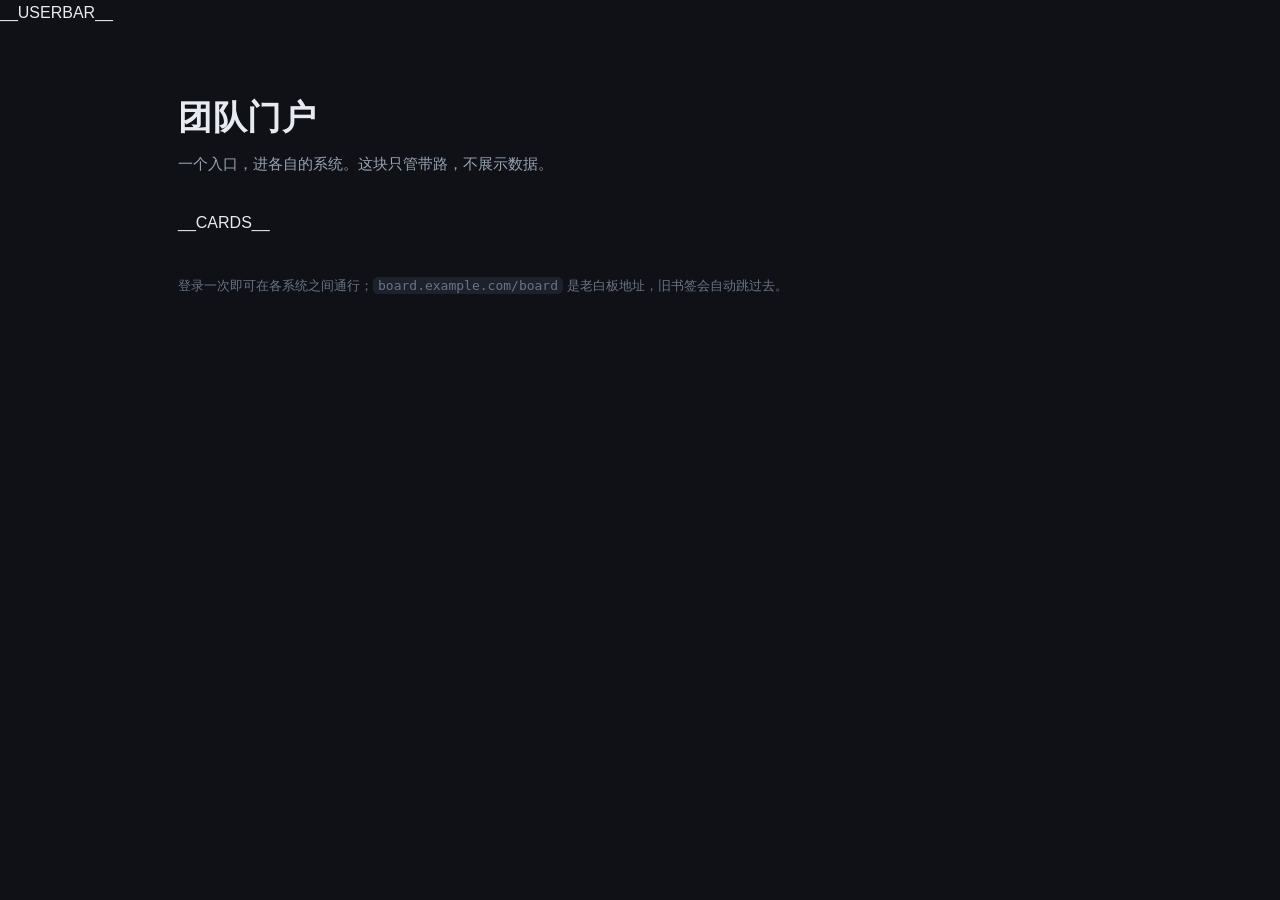
<file: crates/hacs-c/assets/view_portal.html>
<!DOCTYPE html>
<html lang="zh-CN">
<head>
<meta charset="utf-8">
<meta name="viewport" content="width=device-width,initial-scale=1,viewport-fit=cover">
<meta name="robots" content="noindex,nofollow">
<title>团队门户 · example.com</title>
<style>
*{box-sizing:border-box}
body{margin:0;min-height:100vh;background:#0f1116;color:#e7eaf0;
     font:16px/1.6 -apple-system,BlinkMacSystemFont,"PingFang SC","Microsoft YaHei",sans-serif;
     -webkit-font-smoothing:antialiased}
.wrap{max-width:980px;margin:0 auto;padding:clamp(28px,7vw,64px) clamp(16px,5vw,28px) 48px}
h1{margin:0 0 8px;font-size:clamp(24px,6vw,34px);letter-spacing:.5px}
.sub{margin:0 0 clamp(22px,5vw,34px);color:#98a2b3;font-size:15px}
.grid{display:grid;gap:16px;grid-template-columns:repeat(auto-fit,minmax(260px,1fr))}
.card{display:flex;flex-direction:column;gap:10px;padding:clamp(18px,4vw,24px);
      background:#161a22;border:1px solid #2a3140;border-radius:16px;
      color:inherit;text-decoration:none;min-height:180px;
      transition:border-color .15s,transform .15s,background .15s}
a.card:hover{border-color:#5b9cff;background:#1a2029;transform:translateY(-2px)}
a.card:focus-visible{outline:2px solid #5b9cff;outline-offset:2px}
.card.locked{cursor:default;opacity:.72;border-style:dashed}
.ico{font-size:28px;line-height:1}
.ttl{display:flex;align-items:center;gap:10px;font-size:19px;font-weight:600;flex-wrap:wrap}
.badge{font-size:12px;font-weight:400;padding:2px 9px;border-radius:999px;
       border:1px solid #2c5c38;background:#12251a;color:#9ae6b4;white-space:nowrap}
.badge.wait{border-color:#5c4a2b;background:#2a2214;color:#ffd79a}
.desc{margin:0;color:#98a2b3;font-size:14px;flex:1}
.cta{margin-top:auto;color:#5b9cff;font-size:14px;font-weight:600}
.card.locked .cta{color:#98a2b3}
.foot{margin:clamp(26px,6vw,40px) 0 0;color:#697586;font-size:13px}
.foot code{background:#1c212b;padding:1px 5px;border-radius:5px}
#ptip{position:fixed;left:50%;bottom:26px;transform:translateX(-50%);max-width:88vw;
      background:#1c212b;border:1px solid #2a3140;border-radius:12px;padding:10px 16px;
      font-size:14px;color:#e7eaf0;box-shadow:0 8px 30px rgba(0,0,0,.5);display:none}
</style>
</head>
<body>
__USERBAR__
<main class="wrap">
  <h1>团队门户</h1>
  <p class="sub">一个入口，进各自的系统。这块只管带路，不展示数据。</p>
  <div class="grid">
__CARDS__
  </div>
  <p class="foot">登录一次即可在各系统之间通行；<code>board.example.com/board</code> 是老白板地址，旧书签会自动跳过去。</p>
</main>
<div id="ptip"></div>
<script>
// 未开通的卡：点了不跳死链，给一句人话。
(function () {
  var tip = document.getElementById('ptip'), timer = null;
  function say(text) {
    tip.textContent = text;
    tip.style.display = 'block';
    clearTimeout(timer);
    timer = setTimeout(function () { tip.style.display = 'none'; }, 4000);
  }
  Array.prototype.forEach.call(document.querySelectorAll('.card.locked'), function (el) {
    el.addEventListener('click', function (ev) {
      ev.preventDefault();
      say('「' + el.querySelector('.ttl').firstChild.nodeValue.trim() + '」的公网入口还在开通中，开通后这张卡自动点亮。');
    });
  });
})();
</script>
</body>
</html>
</file>
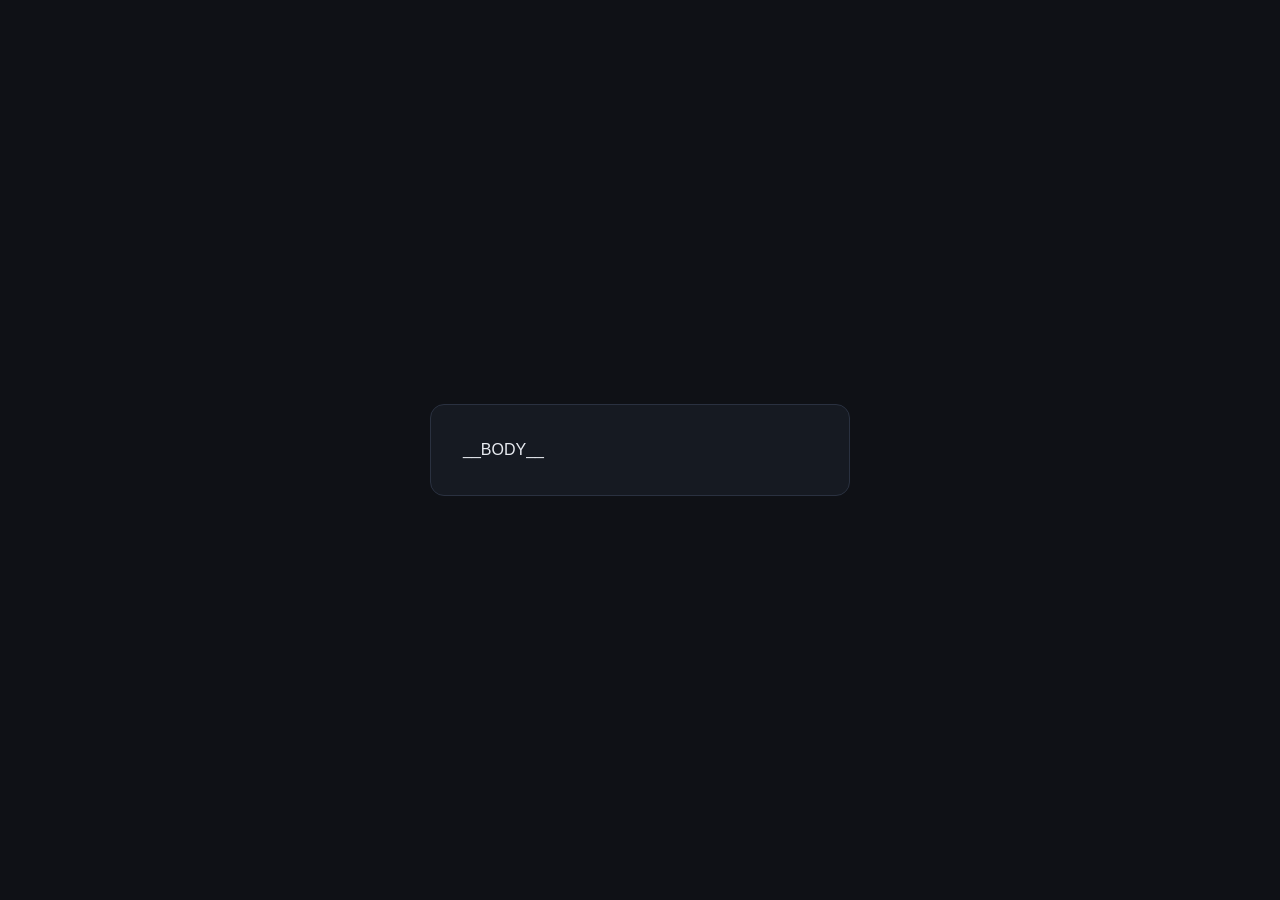
<file: crates/hacs-c/assets/view_shell.html>
<!DOCTYPE html>
<html lang="zh-CN">
<head>
<meta charset="utf-8">
<meta name="viewport" content="width=device-width,initial-scale=1">
<meta name="robots" content="noindex,nofollow">
<title>__TITLE__</title>
<style>
*{box-sizing:border-box}
body{margin:0;min-height:100vh;display:flex;align-items:center;justify-content:center;
     padding:24px 16px;background:#0f1116;color:#e7eaf0;
     font:16px/1.6 -apple-system,BlinkMacSystemFont,"PingFang SC","Microsoft YaHei",sans-serif}
.card{width:100%;max-width:420px;background:#161a22;border:1px solid #2a3140;
      border-radius:14px;padding:clamp(20px,5vw,32px)}
h1{margin:0 0 6px;font-size:clamp(20px,5vw,24px)}
.sub{margin:0 0 20px;color:#98a2b3;font-size:14px}
label{display:block;margin:14px 0 6px;font-size:14px;color:#98a2b3}
input[type=text],input[type=password]{width:100%;min-height:44px;padding:10px 12px;
  border-radius:10px;border:1px solid #2a3140;background:#1c212b;color:#e7eaf0;font-size:16px}
input:focus{outline:2px solid #5b9cff;outline-offset:1px}
button{width:100%;min-height:44px;margin-top:20px;border:0;border-radius:10px;
  background:#5b9cff;color:#0f1116;font-size:16px;font-weight:600;cursor:pointer}
button.ghost{background:transparent;border:1px solid #2a3140;color:#e7eaf0;font-weight:400}
.banner{margin:0 0 16px;padding:10px 12px;border-radius:10px;font-size:14px;
  border:1px solid #2a3140;word-break:break-word}
.bad{background:#2a1417;border-color:#5c2b30;color:#ffb4b4}
.good{background:#12251a;border-color:#2c5c38;color:#9ae6b4}
.foot{margin:22px 0 0;color:#98a2b3;font-size:13px}
.foot a{color:#5b9cff}
code{background:#1c212b;padding:1px 5px;border-radius:5px;font-size:13px}
hr{border:0;border-top:1px solid #2a3140;margin:26px 0}
@media (max-width:480px){.card{border:0;border-radius:0;padding:20px 16px;background:#0f1116}}
</style>
</head>
<body>
<main class="card">
__BODY__
</main>
</body>
</html>
</file>
